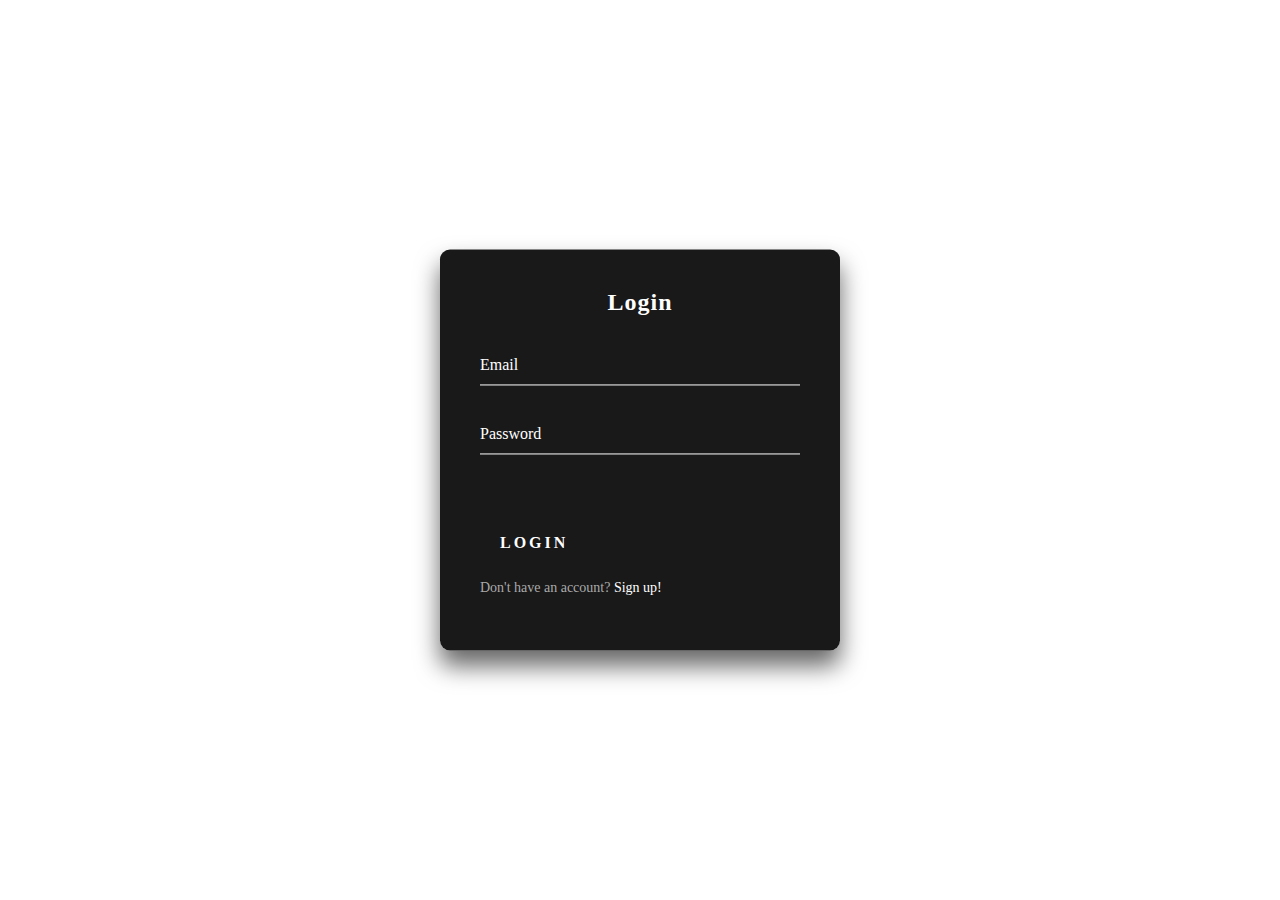
<file: login.html>
<!DOCTYPE html>
<html lang="en">
<head>
<meta charset="utf-8">
<title>BreakingDrip</title>
<meta name="viewport" content="width=device-width, initial-scale=1, maximum-scale=1">
<meta name="Language" content="en-us">
<meta property="og:type" content="website">
<link rel="stylesheet" type="text/css" href="css/login.css">
<link rel="stylesheet" type="text/css" href="css/responsive.css">
<link rel="stylesheet" type="text/css" href="css/icons.css">
<link rel="shortcut icon" href="https://dl.dropboxusercontent.com/s/eufjfyk8uyvi9do/logo.png?dl=0">
<link rel="apple-touch-icon" href="https://dl.dropboxusercontent.com/s/eufjfyk8uyvi9do/logo.png?dl=0">
<link rel="apple-touch-icon" sizes="72x72" href="https://dl.dropboxusercontent.com/s/eufjfyk8uyvi9do/logo.png?dl=0">
<link rel="apple-touch-icon" sizes="114x114" href="https://dl.dropboxusercontent.com/s/eufjfyk8uyvi9do/logo.png?dl=0">
</head>
<body id="page-top" class="homepage work-zoom one-page" data-spy="scroll">
<div class="login-box">
    <p>Login</p>
    <form>
      <div class="user-box">
        <input required="" name="" type="text">
        <label>Email</label>
      </div>
      <div class="user-box">
        <input required="" name="" type="password">
        <label>Password</label>
      </div>
      <a href="">
        <span></span>
        <span></span>
        <span></span>
        <span></span>
        Login
      </a>
    </form>
    <p>Don't have an account? <a href="reg.html" class="a2">Sign up!</a></p>
  </div>
</body>
</html>
</file>
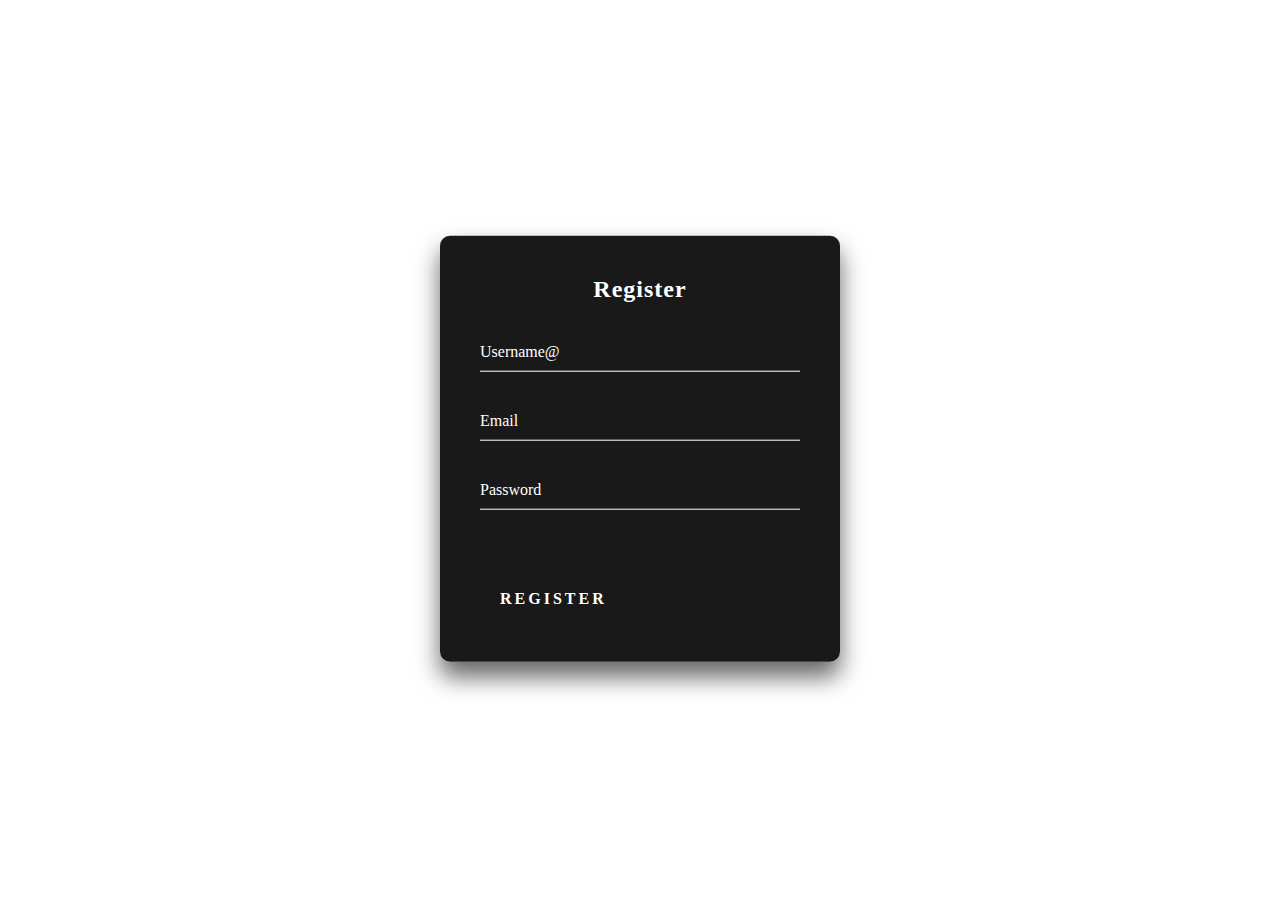
<file: reg.html>
<!DOCTYPE html>
<html lang="en">
<head>
<meta charset="utf-8">
<title>BreakingDrip</title>
<meta name="viewport" content="width=device-width, initial-scale=1, maximum-scale=1">
<meta name="Language" content="en-us">
<meta property="og:type" content="website">
<link rel="stylesheet" type="text/css" href="css/login.css">
<link rel="stylesheet" type="text/css" href="css/responsive.css">
<link rel="stylesheet" type="text/css" href="css/icons.css">
<link rel="shortcut icon" href="https://dl.dropboxusercontent.com/s/eufjfyk8uyvi9do/logo.png?dl=0">
<link rel="apple-touch-icon" href="https://dl.dropboxusercontent.com/s/eufjfyk8uyvi9do/logo.png?dl=0">
<link rel="apple-touch-icon" sizes="72x72" href="https://dl.dropboxusercontent.com/s/eufjfyk8uyvi9do/logo.png?dl=0">
<link rel="apple-touch-icon" sizes="114x114" href="https://dl.dropboxusercontent.com/s/eufjfyk8uyvi9do/logo.png?dl=0">
</head>
<body id="page-top" class="homepage work-zoom one-page" data-spy="scroll">
<div class="login-box">
    <p>Register</p>
    <form>
        <div class="user-box">
            <input required="" name="" type="text">
            <label>Username@</label>
          </div>
      <div class="user-box">
        <input required="" name="" type="text">
        <label>Email</label>
      </div>
      <div class="user-box">
        <input required="" name="" type="password">
        <label>Password</label>
      </div>
      
      <a href="">
        <span></span>
        <span></span>
        <span></span>
        <span></span>
        Register
      </a>
    </form>
  </div>
</body>
</html>
</file>
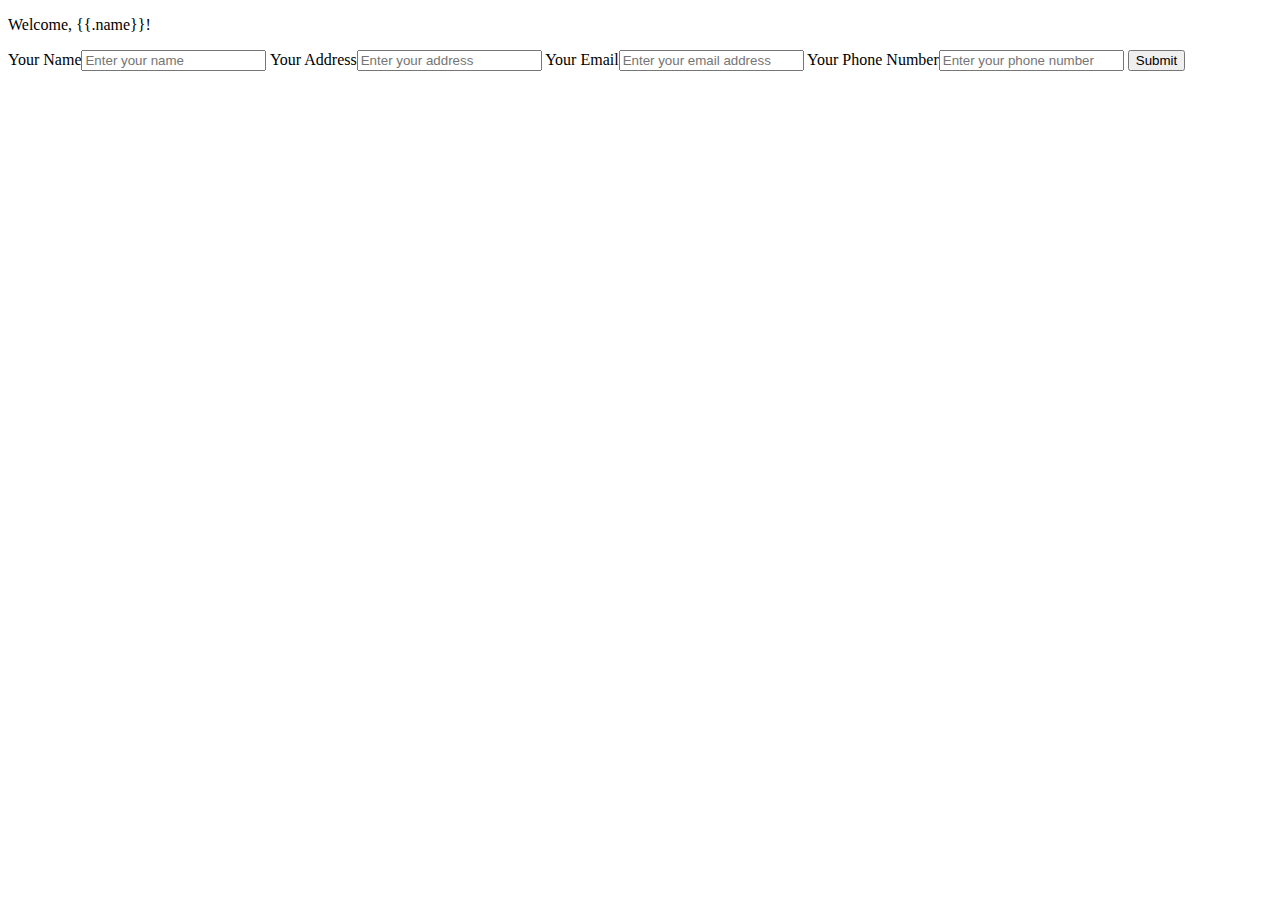
<file: static/form.html>
<!DOCTYPE html>
<html>
<head>
  <meta charset="UTF-8" />
</head>
<body>
<div>
  <p>Welcome, {{.name}}!</p>
  <form method="POST" action="/form">     
      <label>Your Name</label><input name="name" type="text" placeholder="Enter your name" />
      <label>Your Address</label><input name="address" type="text" placeholder="Enter your address" />
      <label>Your Email</label><input name="email" type="email" placeholder="Enter your email address" />
      <label>Your Phone Number</label><input name="phone" type="tel" placeholder="Enter your phone number" />
      <input type="submit" value="Submit" />
  </form>
</div>
</body>
</html>
</file>
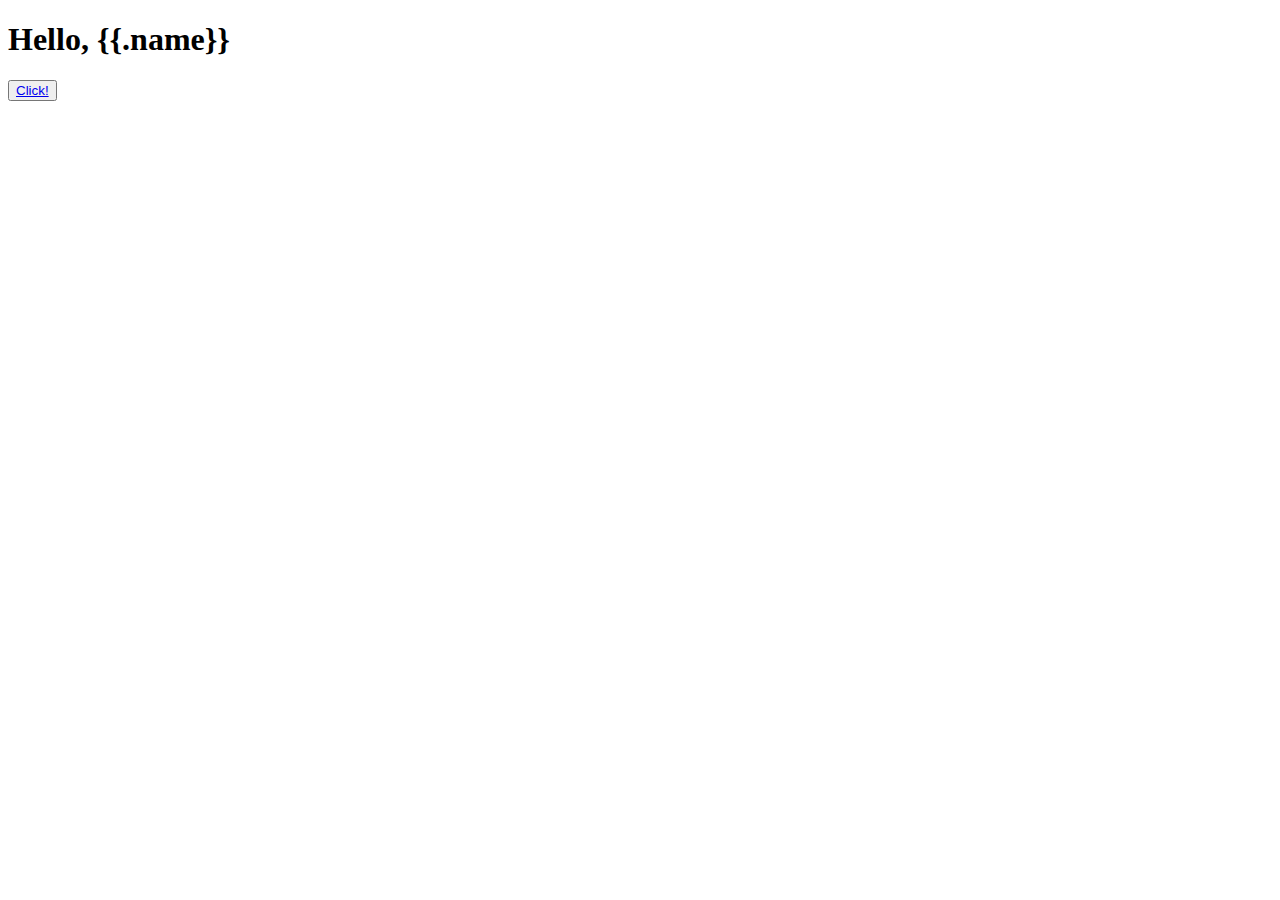
<file: static/formComplete.html>
<!DOCTYPE html>
<html lang="en">
<head>
	<meta charset="UTF-8">
	<title style="color: black;">Main page</title>
</head>
<body>
    <h1>Hello, {{.name}}</h1>
    <button><a href="form.html">Click!</a></button>
</body>
</html>
</file>
<file: css/login.css>
.login-box {
    position: absolute;
    top: 50%;
    left: 50%;
    width: 400px;
    padding: 40px;
    margin: 20px auto;
    transform: translate(-50%, -55%);
    background: rgba(0,0,0,.9);
    box-sizing: border-box;
    box-shadow: 0 15px 25px rgba(0,0,0,.6);
    border-radius: 10px;
  }
  
  .login-box p:first-child {
    margin: 0 0 30px;
    padding: 0;
    color: #fff;
    text-align: center;
    font-size: 1.5rem;
    font-weight: bold;
    letter-spacing: 1px;
  }
  
  .login-box .user-box {
    position: relative;
  }
  
  .login-box .user-box input {
    width: 100%;
    padding: 10px 0;
    font-size: 16px;
    color: #fff;
    margin-bottom: 30px;
    border: none;
    border-bottom: 1px solid #fff;
    outline: none;
    background: transparent;
  }
  
  .login-box .user-box label {
    position: absolute;
    top: 0;
    left: 0;
    padding: 10px 0;
    font-size: 16px;
    color: #fff;
    pointer-events: none;
    transition: .5s;
  }
  
  .login-box .user-box input:focus ~ label,
  .login-box .user-box input:valid ~ label {
    top: -20px;
    left: 0;
    color: #fff;
    font-size: 12px;
  }
  
  .login-box form a {
    position: relative;
    display: inline-block;
    padding: 10px 20px;
    font-weight: bold;
    color: #fff;
    font-size: 16px;
    text-decoration: none;
    text-transform: uppercase;
    overflow: hidden;
    transition: .5s;
    margin-top: 40px;
    letter-spacing: 3px
  }
  
  .login-box a:hover {
    background: #fff;
    color: #272727;
    border-radius: 5px;
  }
  
  .login-box a span {
    position: absolute;
    display: block;
  }
  
  .login-box a span:nth-child(1) {
    top: 0;
    left: -100%;
    width: 100%;
    height: 2px;
    background: linear-gradient(90deg, transparent, #fff);
    animation: btn-anim1 1.5s linear infinite;
  }
  
  @keyframes btn-anim1 {
    0% {
      left: -100%;
    }
  
    50%,100% {
      left: 100%;
    }
  }
  
  .login-box a span:nth-child(2) {
    top: -100%;
    right: 0;
    width: 2px;
    height: 100%;
    background: linear-gradient(180deg, transparent, #fff);
    animation: btn-anim2 1.5s linear infinite;
    animation-delay: .375s
  }
  
  @keyframes btn-anim2 {
    0% {
      top: -100%;
    }
  
    50%,100% {
      top: 100%;
    }
  }
  
  .login-box a span:nth-child(3) {
    bottom: 0;
    right: -100%;
    width: 100%;
    height: 2px;
    background: linear-gradient(270deg, transparent, #fff);
    animation: btn-anim3 1.5s linear infinite;
    animation-delay: .75s
  }
  
  @keyframes btn-anim3 {
    0% {
      right: -100%;
    }
  
    50%,100% {
      right: 100%;
    }
  }
  
  .login-box a span:nth-child(4) {
    bottom: -100%;
    left: 0;
    width: 2px;
    height: 100%;
    background: linear-gradient(360deg, transparent, #fff);
    animation: btn-anim4 1.5s linear infinite;
    animation-delay: 1.125s
  }
  
  @keyframes btn-anim4 {
    0% {
      bottom: -100%;
    }
  
    50%,100% {
      bottom: 100%;
    }
  }
  
  .login-box p:last-child {
    color: #aaa;
    font-size: 14px;
  }
  
  .login-box a.a2 {
    color: #fff;
    text-decoration: none;
  }
  
  .login-box a.a2:hover {
    background: transparent;
    color: #aaa;
    border-radius: 5px;
  }
</file>
<file: css/responsive.css>
@media(min-width:1230px){.container{width:1200px;max-width:100%}}@media(min-width:1200px){.footer-static-block .footer-block-contant{display:block!important}}@media(max-width:1199px){.container{padding:0 15px}.mtb-md-30{margin-top:30px;margin-bottom:30px}.mt-md-30{margin-top:30px}.mb-md-30{margin-bottom:30px}.border-right{border-right:none}.navbar-nav>li{margin:0 10px}.banner-detail .banner-detail-inner .banner-title{font-size:40px;line-height:40px}.banner-detail .banner-detail-inner .banner-title span{font-size:25px;line-height:25px}.banner-detail .banner-detail-inner span.slogan{font-size:20px;margin-bottom:0;padding:5px 0}.banner-bg::after{left:-380px;width:600px;height:600px}.owl-slider .owl-prev{left:-10px}.owl-slider .owl-next{right:-10px}.accordion .card-header{font-size:14px}.contact-img::before{top:-17%;right:0}.footer .newsletter{padding:40px 30px}.newsletter-title .main_title{font-size:28px}.footer{font-size:14px}.sidebar-contant .thumb-box .thumb-detail-info a{font-size:14px;width:100%;display:inline-block}.blog_post_footer ul.tagcloud{margin-bottom:20px}.single-post-nav h4{font-size:14px}}@media only screen and (min-width:992px) and (max-width:1199px){.blog-detail{padding:30px 10px}.thumb-detail-info{width:130px}}@media(min-width:992px){.nav>li.level .megamenu,.sidebar-box .sidebar-contant,.footer-static-block .footer-block-contant{display:block!important}}@media only screen and (min-width:768px) and (max-width:991px){}@media(max-width:991px){.navbar-collapse .login{display:block}.center-sm{text-align:center}.left-sm{text-align:left}.container-full-sm .container{padding:0}.height-sm-0{min-height:0!important}.float-none-sm{float:none!important}.float-left-sm{float:left!important}.float-right-sm{float:right!important}.ptb-100{padding-top:70px;padding-bottom:70px}.pt-100{padding-top:70px}.pb-100{padding-bottom:70px}.ptb-70{padding-top:55px;padding-bottom:55px}.pt-70{padding-top:55px}.pb-70{padding-bottom:55px}.mtb-60{margin-top:45px;margin-bottom:45px}.mt-60{margin-top:45px}.mb-60{margin-bottom:45px}.ptb-sm-0{padding-top:0;padding-bottom:0}.pt-sm-0{padding-top:0}.pb-sm-0{padding-bottom:0}.ptb-sm-15{padding-top:15px;padding-bottom:15px}.pt-sm-15{padding-top:15px}.pb-sm-15{padding-bottom:15px}.ptb-sm-30{padding-top:30px;padding-bottom:30px}.pt-sm-30{padding-top:30px}.pb-sm-30{padding-bottom:30px}.ptb-sm-60{padding-top:60px;padding-bottom:60px}.pb-sm-60{padding-bottom:60px}.pt-sm-60{padding-top:60px}.mtb-sm-30{margin-top:30px;margin-bottom:30px}.mt-sm-30{margin-top:30px}.mb-sm-30{margin-bottom:30px}.mtb-sm-40{margin-top:40px;margin-bottom:40px}.mt-sm-40{margin-top:40px}.mb-sm-40{margin-bottom:40px}.mtb-sm-0{margin:0}.mt-sm-0{margin-top:0}.mb-sm-0{margin-bottom:0}.mtb-sm-15{margin-top:15px;margin-bottom:15px}.mt-sm-15{margin-top:15px}.mb-sm-15{margin-bottom:15px}header#header{padding:25px 0}.header-fixed#header{padding:20px 0}.navbar-header{width:100%}.navbar-toggle{border:none;background:0 0;color:#0ab1e8;margin-right:0;margin-top:0;padding:0;display:block;-webkit-border-radius:0;-moz-border-radius:0;-o-border-radius:0;border-radius:0}.navbar-toggle i{font-size:22px}button:focus{outline:none}.side-toggle{display:block;float:left}#menu{overflow-x:hidden;overflow-y:auto}.navbar-collapse{background:#191c24;bottom:0;border-bottom:0;display:inline-block!important;height:100%!important;left:-260px;position:fixed!important;top:0!important;margin:0!important;padding-top:15px;transition:all .4s ease 0s;-moz-transition:all .4s ease 0s;-webkit-transition:all .4s ease 0s;-o-transition:all .4s ease 0s;-webkit-box-shadow:0 3px 10px rgba(0,0,0,.2);-moz-box-shadow:0 3px 10px rgba(0,0,0,.2);box-shadow:0 3px 10px rgba(0,0,0,.2);width:250px;z-index:4}.navbar-collapse.collapse{width:250px;display:block!important}.header-fixed .navbar-collapse{top:0!important}.nav.navbar-nav{display:block;text-align:left}.navbar-collapse ul.navbar-nav li.level{position:relative;border-bottom:1px solid #282d3a;float:none;display:block;margin:0}.navbar-nav>li>a,.header-fixed .navbar-nav>li>a{padding:8px 20px;margin-left:0}.navbar-collapse ul.nav>li>a::before{display:none}.megamenu{background-color:transparent;border-top:none;position:relative;left:auto;top:auto;opacity:1;padding:0;margin-top:0;visibility:visible;-webkit-transition:all 0s ease 0s;-moz-transition:all 0s ease 0s;-ms-transition:all 0s ease 0s;-o-transition:all 0s ease 0s;transition:all 0s ease 0s;-webkit-box-shadow:none;-moz-box-shadow:none;-o-box-shadow:none;box-shadow:none}#menu .mobile-sub-menu{display:none}#menu span.opener,.footer-static-block span.opener,.sidebar-box span.opener{background:url(../images/sprite.png) no-repeat scroll 0 0;height:30px;width:30px;display:inline-block;position:absolute;right:0;top:8px;cursor:pointer;z-index:1}#menu span.plus,.footer-static-block span.plus,.sidebar-box span.plus{background-position:-92px -375px}#menu span.minus,.footer-static-block span.minus,.sidebar-box span.minus{background-position:-92px -413px}.megamenu .sub-menu-level2 li.level3>a{border-bottom:none}.megamenu .sub-menu-level2 li.level3>a:hover{padding-left:20px}.megamenu .sub-menu-level2 li.level3>a::before{display:none}.header-right-link ul{display:flex;align-items:center}.home-banner.banner-bg,.banner-inner{height:auto}.banner-detail{top:0;margin-top:30px;position:relative;-webkit-transform:translateY(0);-moz-transform:translateY(0);-ms-transform:translateY(0);-o-transform:translateY(0);transform:translateY(0)}.token-list-info{padding:30px}.token-list-info::before{display:none}.blog-item:hover .blog-media img{opacity:1;transform:scale(1)}.blog-detail{position:relative;padding:20px}.blog-item:hover .post-info ul li{opacity:1}.blog-btn{position:relative;margin-top:15px;bottom:0}.blog-item:hover .blog-btn{bottom:0}.blog-item .blog-effect::before,.blog-item .blog-effect::after,.blog-item a.read{display:none}.faq-part .nav>li>a{font-size:16px;padding:8px 18px}.contact-box .card-body{padding:30px 15px}.contact-title{font-size:18px}.f-logo{margin-bottom:20px}.newsletter-title{margin-bottom:15px}.footer-static-block{position:relative;margin-bottom:0;padding:10px 0;border-bottom:1px solid #282d3a}.footer-middle .f-col:last-child .footer-static-block{padding-bottom:0}.footer-static-block .title{margin-bottom:0}.footer-static-block .footer-block-contant{display:none;margin-bottom:20px;margin-top:20px}.footer .f-col:last-child .footer-static-block{border-bottom:none}.footer-static-block ul.address-footer li{padding:8px 0}.sidebar-block .sidebar-box{position:relative;margin-bottom:10px;padding-bottom:10px;border-bottom:1px solid #282d3a}.sidebar-block .sidebar-box:first-child{border-bottom:none;padding-bottom:20px}.sidebar-block .sidebar-box:last-child{border-bottom:none;padding-bottom:0;margin-bottom:0}.sidebar-title{margin-bottom:0}.sidebar-title h3{font-size:18px}.sidebar-box .sidebar-contant{display:none;margin-top:20px}.sidebar-box span.opener{top:-2px}}@media(max-width:767px){.center-xs{text-align:center}.float-none-xs{float:none!important}.float-left-xs{float:left!important}.float-right-xs{float:right!important}h3{font-size:18px;line-height:26px}.mtb-60{margin-top:40px;margin-bottom:40px}.mt-60{margin-top:40px}.mb-60{margin-bottom:40px}.mtb-40{margin-top:30px;margin-bottom:30px}.mt-40{margin-top:30px}.mb-40{margin-bottom:30px}.p-xs-20{padding:20px}.ptb-xs-0{padding-top:0;padding-bottom:0}.pt-xs-0{padding-top:0}.pb-xs-0{padding-bottom:0}.ptb-xs-30{padding-top:30px;padding-bottom:30px}.pt-xs-30{padding-top:30px}.pb-xs-30{padding-bottom:30px}.ptb-xs-60{padding-top:60px;padding-bottom:60px}.pb-xs-60{padding-bottom:60px}.pt-xs-60{padding-top:60px}.mtb-xs-30{margin-top:30px;margin-bottom:30px}.mt-xs-30{margin-top:30px}.mb-xs-30{margin-bottom:30px}.mtb-xs-20{margin-top:20px;margin-bottom:20px}.mt-xs-20{margin-top:20px}.mb-xs-20{margin-bottom:20px}.mtb-20{margin-top:15px;margin-bottom:15px}.mt-20{margin-top:15px}.mb-20{margin-bottom:15px}.mtb-xs-15{margin-top:15px;margin-bottom:15px}.mt-xs-15{margin-top:15px}.mb-xs-15{margin-bottom:15px}.mtb-xs-10{margin-top:10px;margin-bottom:10px}.mt-xs-10{margin-top:10px}.mb-xs-10{margin-bottom:10px}.mtb-xs-0{margin-top:0;margin-bottom:0}.mt-xs-0{margin-top:0}.mb-xs-0{margin-bottom:0}.logo.navbar-header{max-width:160px}.inner-banner .banner-detail h1{font-size:30px}h2.main_title,h2.bread-title{font-size:24px;line-height:35px;margin-bottom:10px;letter-spacing:.5px}.banner-bg{padding:100px 0 60px}svg.shape_3,svg.shape_1{display:none}svg.shape_2{left:100%}.about-part .sub-title{font-size:18px}.features-box .frontend,.features-box .backend{padding:20px}.features-box .features-icon{width:80px;height:80px;line-height:80px}.features-box .features-icon svg{width:40px;height:auto}.features-details{padding-top:20px}.feature-title{font-size:18px}.features-box .frontend .feature-des{height:70px;overflow:hidden}.features-box .features-btn .btn{padding:0;width:40px;height:40px;line-height:38px;text-align:center}.features-box .features-btn .btn svg{margin-left:0}.token-sale-chart .sub_title.heading{margin-bottom:10px}.client-main .item p{line-height:25px}.client-detail{padding:40px 30px 40px 80px}.table-responsive{display:inline-block;margin-bottom:0}.team-box{padding:30px}.nav-tabs>li{padding:0 5px!important}.accordion .card-header,.card-body.card-bg{padding:15px}.pagination-bar{display:inline-block}ul.child-comment{margin-left:30px}.single-post-nav h4{font-size:14px;white-space:nowrap;overflow:hidden;text-overflow:ellipsis;width:150px}.show-num{margin-right:0;margin-bottom:5px}.error-title h2{font-size:24px;line-height:30px}.error-slogan{font-size:18px;line-height:24px}.coming-soon-title h1{font-size:60px;line-height:60px}}@media(max-width:600px){.btn,button{font-size:14px;padding:11px 14px}.btn svg{width:15px;height:14px}.banner-detail .banner-detail-inner span.slogan{font-size:16px;padding:0}.owl-carousel .owl-dots{bottom:5px}.team-slider .owl-prev,.team-slider .owl-next,.blog .owl-prev,.blog .owl-next{background:url(../images/sprite.png) no-repeat scroll 0 0 #0ab1e8!important;top:50%;width:30px;height:40px}.team-slider .owl-next,.blog .owl-next{background-position:-66px -136px!important}.team-slider .owl-next:hover,.blog .owl-next:hover{background-position:-66px -136px!important}.team-slider .owl-prev,.blog .owl-prev{background-position:-68px -8px!important}.team-slider .owl-prev:hover,.blog .owl-prev:hover{background-position:-68px -8px!important}.owl-slider .owl-prev{left:10px}.owl-slider .owl-next{right:10px}.footer .newsletter{padding:20px}}@media(max-width:575px){.xs-float-none{float:none}.ptb-100{padding-top:60px;padding-bottom:60px}.pt-100{padding-top:60px}.pb-100{padding-bottom:60px}.navbar-expand>.container{padding-left:15px;padding-right:15px}.banner-bg{padding:90px 0 40px}.banner-detail .banner-detail-inner .banner-title{font-size:30px;line-height:30px}.banner-detail .banner-detail-inner .banner-title span{font-size:20px;line-height:20px}.token-table{padding:30px 15px}td.table-head,td.table-des{font-size:14px}td.table-head{padding-left:0;padding-right:10px}td.table-des{padding-left:0;padding-right:0}.token-sale-chart .col-12{flex:0 0 50%;max-width:50%}.roadmap-detail-box{max-width:210px}.our-invester .col-12{flex:0 0 50%;max-width:50%}.faq-part .nav>li>a{font-size:14px;padding:5px 10px}.footer-static-block .title{font-size:20px}.single-blog-detail .blog-title{font-size:22px;line-height:26px}.blockquote{font-size:14px}.single-post-nav h3.sub-heading{font-size:14px}.single-post-nav .media{display:none}ul.tagcloud li a{padding:5px 10px}.comment-info{margin-left:10px}}@media only screen and (min-width:420px) and (max-width:767px){}@media only screen and (min-width:420px) and (max-width:575px){.token-list-info .col-12{flex:0 0 50%;max-width:50%}.sale-info{margin-top:30px}.token-list-info .col-md-6:nth-child(-n+2) .sale-info{margin-top:0}.token_list_info .col-md-6:nth-child(2) .sale_info{margin-top:15px}}@media(max-width:500px){.header_social{width:100%;text-align:center}.owl-carousel button.owl-dot{width:12px;height:12px}.owl-carousel button.owl-dot>span{width:8px;height:8px}.token-sale-chart .col-12{flex:0 0 100%;max-width:100%}.heading-h3{font-size:20px;line-height:25px}.token-sale-chart .sub_title.heading{margin-bottom:30px}.token-sale-chart .chart-legend{margin-top:20px}.item-offer-clock ul li.seperator{padding:0 6px}.client-img{position:relative;text-align:left;margin-bottom:20px;top:0;left:0}.client-detail{padding:20px 20px 40px;margin-left:0;margin-top:0}.team-slider .row,.our-invester .row,.blog.row{margin-left:-10px;margin-right:-10px}.team-slider .item,.our-invester .col-12,#blog .item{padding-left:10px;padding-right:10px}.team-box{padding:20px}.team-item-detail{margin-top:20px}.team-info .team-title{font-size:14px}.nav-tabs>li{padding:0 4px!important}.newsletter-title .main_title{font-size:26px;margin-bottom:0}.newsletter-box{padding-right:0}.newsletter .newsletter-inner form button{position:relative;margin-top:15px}.main-form-detail{padding:30px 20px}}@media(max-width:419px){.banner-detail .banner-detail-inner span.slogan{font-size:14px}svg.shape_4{left:20%}svg.shape_5{left:0}svg.shape_6{left:-50%}svg.shape_7{right:-50%}td.table-des{font-size:12px}.sale-info{margin-top:30px}.token-list-info .col-md-6:nth-child(2) .sale-info{margin-top:30px}.item-offer-clock ul li span{font-size:18px;height:50px;line-height:50px;margin-bottom:8px;width:50px}.item-offer-clock ul li.seperator{font-size:20px;line-height:50px;padding:0 4px}.item-offer-clock ul li p{overflow:hidden;text-overflow:ellipsis;white-space:nowrap;width:50px}.roadmap-detail-box{max-width:260px}.download-app-box .app-icon{height:60px;width:60px;line-height:60px}.download-app-details{margin-left:80px}.download-app-title{font-size:18px}.our-invester .col-12{flex:0 0 100%;max-width:100%}.blog-title>a{font-size:16px;line-height:20px}.blog-detail .post-info ul li{margin-right:4px;padding-right:9px}.nav-tabs>li{padding:0!important}.thumb-detail-info{width:140px}.faq-part .nav>li>a{padding:5px 9px;margin-bottom:20px}.footer-middle{padding:50px 0}.social-title{margin-right:20px}.footer-bottom .site-link li a{padding:0 6px}ul.social-icon li i.fa{padding:0 5px}.form-section .box-wrap{padding:15px}.box-wrap{padding:15px}.forgot-password,.check-box label{font-size:13px}.coming-soon-title h1{font-size:35px;line-height:40px}.coming-soon-title h1 span{font-size:25px;line-height:25px}}
</file>
<file: css/icons.css>
@font-face{font-family:icomoon;src:url(../fonts/icomoon.eot);src:url(../fonts/icomoon.ttf) format('truetype'),url(../fonts/icomoon.woff) format('woff');font-weight:400;font-style:normal}[class^=icon-],[class*=" icon-"]{font-family:icomoon!important;speak:none;font-style:normal;font-weight:400;font-variant:normal;text-transform:none;line-height:1;-webkit-font-smoothing:antialiased;-moz-osx-font-smoothing:grayscale}.icon-asterisk:before{content:"\f069"}.icon-plus:before{content:"\f067"}.icon-question:before{content:"\f128"}.icon-minus:before{content:"\f068"}.icon-glass:before{content:"\f000"}.icon-music:before{content:"\f001"}.icon-search:before{content:"\f002"}.icon-envelope-o:before{content:"\f003"}.icon-heart:before{content:"\f004"}.icon-star:before{content:"\f005"}.icon-star-o:before{content:"\f006"}.icon-user:before{content:"\f007"}.icon-film:before{content:"\f008"}.icon-th-large:before{content:"\f009"}.icon-th:before{content:"\f00a"}.icon-th-list:before{content:"\f00b"}.icon-check:before{content:"\f00c"}.icon-close:before{content:"\f00d"}.icon-remove:before{content:"\f00d"}.icon-times:before{content:"\f00d"}.icon-search-plus:before{content:"\f00e"}.icon-search-minus:before{content:"\f010"}.icon-power-off:before{content:"\f011"}.icon-signal:before{content:"\f012"}.icon-cog:before{content:"\f013"}.icon-gear:before{content:"\f013"}.icon-trash-o:before{content:"\f014"}.icon-home:before{content:"\f015"}.icon-file-o:before{content:"\f016"}.icon-clock-o:before{content:"\f017"}.icon-road:before{content:"\f018"}.icon-download:before{content:"\f019"}.icon-arrow-circle-o-down:before{content:"\f01a"}.icon-arrow-circle-o-up:before{content:"\f01b"}.icon-inbox:before{content:"\f01c"}.icon-play-circle-o:before{content:"\f01d"}.icon-repeat:before{content:"\f01e"}.icon-rotate-right:before{content:"\f01e"}.icon-refresh:before{content:"\f021"}.icon-list-alt:before{content:"\f022"}.icon-lock:before{content:"\f023"}.icon-flag:before{content:"\f024"}.icon-headphones:before{content:"\f025"}.icon-volume-off:before{content:"\f026"}.icon-volume-down:before{content:"\f027"}.icon-volume-up:before{content:"\f028"}.icon-qrcode:before{content:"\f029"}.icon-barcode:before{content:"\f02a"}.icon-tag:before{content:"\f02b"}.icon-tags:before{content:"\f02c"}.icon-book:before{content:"\f02d"}.icon-bookmark:before{content:"\f02e"}.icon-print:before{content:"\f02f"}.icon-camera:before{content:"\f030"}.icon-font:before{content:"\f031"}.icon-bold:before{content:"\f032"}.icon-italic:before{content:"\f033"}.icon-text-height:before{content:"\f034"}.icon-text-width:before{content:"\f035"}.icon-align-left:before{content:"\f036"}.icon-align-center:before{content:"\f037"}.icon-align-right:before{content:"\f038"}.icon-align-justify:before{content:"\f039"}.icon-list:before{content:"\f03a"}.icon-dedent:before{content:"\f03b"}.icon-outdent:before{content:"\f03b"}.icon-indent:before{content:"\f03c"}.icon-video-camera:before{content:"\f03d"}.icon-image:before{content:"\f03e"}.icon-photo:before{content:"\f03e"}.icon-picture-o:before{content:"\f03e"}.icon-pencil:before{content:"\f040"}.icon-map-marker:before{content:"\f041"}.icon-adjust:before{content:"\f042"}.icon-tint:before{content:"\f043"}.icon-edit:before{content:"\f044"}.icon-pencil-square-o:before{content:"\f044"}.icon-share-square-o:before{content:"\f045"}.icon-check-square-o:before{content:"\f046"}.icon-arrows:before{content:"\f047"}.icon-step-backward:before{content:"\f048"}.icon-fast-backward:before{content:"\f049"}.icon-backward:before{content:"\f04a"}.icon-play:before{content:"\f04b"}.icon-pause:before{content:"\f04c"}.icon-stop:before{content:"\f04d"}.icon-forward:before{content:"\f04e"}.icon-fast-forward:before{content:"\f050"}.icon-step-forward:before{content:"\f051"}.icon-eject:before{content:"\f052"}.icon-chevron-left:before{content:"\f053"}.icon-chevron-right:before{content:"\f054"}.icon-plus-circle:before{content:"\f055"}.icon-minus-circle:before{content:"\f056"}.icon-times-circle:before{content:"\f057"}.icon-check-circle:before{content:"\f058"}.icon-question-circle:before{content:"\f059"}.icon-info-circle:before{content:"\f05a"}.icon-crosshairs:before{content:"\f05b"}.icon-times-circle-o:before{content:"\f05c"}.icon-check-circle-o:before{content:"\f05d"}.icon-ban:before{content:"\f05e"}.icon-arrow-left:before{content:"\f060"}.icon-arrow-right:before{content:"\f061"}.icon-arrow-up:before{content:"\f062"}.icon-arrow-down:before{content:"\f063"}.icon-mail-forward:before{content:"\f064"}.icon-share:before{content:"\f064"}.icon-expand:before{content:"\f065"}.icon-compress:before{content:"\f066"}.icon-exclamation-circle:before{content:"\f06a"}.icon-gift:before{content:"\f06b"}.icon-leaf:before{content:"\f06c"}.icon-fire:before{content:"\f06d"}.icon-eye:before{content:"\f06e"}.icon-eye-slash:before{content:"\f070"}.icon-exclamation-triangle:before{content:"\f071"}.icon-warning:before{content:"\f071"}.icon-plane:before{content:"\f072"}.icon-calendar:before{content:"\f073"}.icon-random:before{content:"\f074"}.icon-comment:before{content:"\f075"}.icon-magnet:before{content:"\f076"}.icon-chevron-up:before{content:"\f077"}.icon-chevron-down:before{content:"\f078"}.icon-retweet:before{content:"\f079"}.icon-shopping-cart:before{content:"\f07a"}.icon-folder:before{content:"\f07b"}.icon-folder-open:before{content:"\f07c"}.icon-arrows-v:before{content:"\f07d"}.icon-arrows-h:before{content:"\f07e"}.icon-bar-chart:before{content:"\f080"}.icon-bar-chart-o:before{content:"\f080"}.icon-twitter-square:before{content:"\f081"}.icon-facebook-square:before{content:"\f082"}.icon-camera-retro:before{content:"\f083"}.icon-key:before{content:"\f084"}.icon-cogs:before{content:"\f085"}.icon-gears:before{content:"\f085"}.icon-comments:before{content:"\f086"}.icon-thumbs-o-up:before{content:"\f087"}.icon-thumbs-o-down:before{content:"\f088"}.icon-star-half:before{content:"\f089"}.icon-heart-o:before{content:"\f08a"}.icon-sign-out:before{content:"\f08b"}.icon-linkedin-square:before{content:"\f08c"}.icon-thumb-tack:before{content:"\f08d"}.icon-external-link:before{content:"\f08e"}.icon-sign-in:before{content:"\f090"}.icon-trophy:before{content:"\f091"}.icon-github-square:before{content:"\f092"}.icon-upload:before{content:"\f093"}.icon-lemon-o:before{content:"\f094"}.icon-phone:before{content:"\f095"}.icon-square-o:before{content:"\f096"}.icon-bookmark-o:before{content:"\f097"}.icon-phone-square:before{content:"\f098"}.icon-twitter:before{content:"\f099"}.icon-facebook:before{content:"\f09a"}.icon-facebook-f:before{content:"\f09a"}.icon-github:before{content:"\f09b"}.icon-unlock:before{content:"\f09c"}.icon-credit-card:before{content:"\f09d"}.icon-feed:before{content:"\f09e"}.icon-rss:before{content:"\f09e"}.icon-hdd-o:before{content:"\f0a0"}.icon-bullhorn:before{content:"\f0a1"}.icon-bell-o:before{content:"\f0a2"}.icon-certificate:before{content:"\f0a3"}.icon-hand-o-right:before{content:"\f0a4"}.icon-hand-o-left:before{content:"\f0a5"}.icon-hand-o-up:before{content:"\f0a6"}.icon-hand-o-down:before{content:"\f0a7"}.icon-arrow-circle-left:before{content:"\f0a8"}.icon-arrow-circle-right:before{content:"\f0a9"}.icon-arrow-circle-up:before{content:"\f0aa"}.icon-arrow-circle-down:before{content:"\f0ab"}.icon-globe:before{content:"\f0ac"}.icon-wrench:before{content:"\f0ad"}.icon-tasks:before{content:"\f0ae"}.icon-filter:before{content:"\f0b0"}.icon-briefcase:before{content:"\f0b1"}.icon-arrows-alt:before{content:"\f0b2"}.icon-group:before{content:"\f0c0"}.icon-users:before{content:"\f0c0"}.icon-chain:before{content:"\f0c1"}.icon-link:before{content:"\f0c1"}.icon-cloud:before{content:"\f0c2"}.icon-flask:before{content:"\f0c3"}.icon-cut:before{content:"\f0c4"}.icon-scissors:before{content:"\f0c4"}.icon-copy:before{content:"\f0c5"}.icon-files-o:before{content:"\f0c5"}.icon-paperclip:before{content:"\f0c6"}.icon-floppy-o:before{content:"\f0c7"}.icon-save:before{content:"\f0c7"}.icon-square:before{content:"\f0c8"}.icon-bars:before{content:"\f0c9"}.icon-navicon:before{content:"\f0c9"}.icon-reorder:before{content:"\f0c9"}.icon-list-ul:before{content:"\f0ca"}.icon-list-ol:before{content:"\f0cb"}.icon-strikethrough:before{content:"\f0cc"}.icon-underline:before{content:"\f0cd"}.icon-table:before{content:"\f0ce"}.icon-magic:before{content:"\f0d0"}.icon-truck:before{content:"\f0d1"}.icon-pinterest:before{content:"\f0d2"}.icon-pinterest-square:before{content:"\f0d3"}.icon-google-plus-square:before{content:"\f0d4"}.icon-google-plus:before{content:"\f0d5"}.icon-money:before{content:"\f0d6"}.icon-caret-down:before{content:"\f0d7"}.icon-caret-up:before{content:"\f0d8"}.icon-caret-left:before{content:"\f0d9"}.icon-caret-right:before{content:"\f0da"}.icon-columns:before{content:"\f0db"}.icon-sort:before{content:"\f0dc"}.icon-unsorted:before{content:"\f0dc"}.icon-sort-desc:before{content:"\f0dd"}.icon-sort-down:before{content:"\f0dd"}.icon-sort-asc:before{content:"\f0de"}.icon-sort-up:before{content:"\f0de"}.icon-envelope:before{content:"\f0e0"}.icon-linkedin:before{content:"\f0e1"}.icon-rotate-left:before{content:"\f0e2"}.icon-undo:before{content:"\f0e2"}.icon-gavel:before{content:"\f0e3"}.icon-legal:before{content:"\f0e3"}.icon-dashboard:before{content:"\f0e4"}.icon-tachometer:before{content:"\f0e4"}.icon-comment-o:before{content:"\f0e5"}.icon-comments-o:before{content:"\f0e6"}.icon-bolt:before{content:"\f0e7"}.icon-flash:before{content:"\f0e7"}.icon-sitemap:before{content:"\f0e8"}.icon-umbrella:before{content:"\f0e9"}.icon-clipboard:before{content:"\f0ea"}.icon-paste:before{content:"\f0ea"}.icon-lightbulb-o:before{content:"\f0eb"}.icon-exchange:before{content:"\f0ec"}.icon-cloud-download:before{content:"\f0ed"}.icon-cloud-upload:before{content:"\f0ee"}.icon-user-md:before{content:"\f0f0"}.icon-stethoscope:before{content:"\f0f1"}.icon-suitcase:before{content:"\f0f2"}.icon-bell:before{content:"\f0f3"}.icon-coffee:before{content:"\f0f4"}.icon-cutlery:before{content:"\f0f5"}.icon-file-text-o:before{content:"\f0f6"}.icon-building-o:before{content:"\f0f7"}.icon-hospital-o:before{content:"\f0f8"}.icon-ambulance:before{content:"\f0f9"}.icon-medkit:before{content:"\f0fa"}.icon-fighter-jet:before{content:"\f0fb"}.icon-beer:before{content:"\f0fc"}.icon-h-square:before{content:"\f0fd"}.icon-plus-square:before{content:"\f0fe"}.icon-angle-double-left:before{content:"\f100"}.icon-angle-double-right:before{content:"\f101"}.icon-angle-double-up:before{content:"\f102"}.icon-angle-double-down:before{content:"\f103"}.icon-angle-left:before{content:"\f104"}.icon-angle-right:before{content:"\f105"}.icon-angle-up:before{content:"\f106"}.icon-angle-down:before{content:"\f107"}.icon-desktop:before{content:"\f108"}.icon-laptop:before{content:"\f109"}.icon-tablet:before{content:"\f10a"}.icon-mobile:before{content:"\f10b"}.icon-mobile-phone:before{content:"\f10b"}.icon-circle-o:before{content:"\f10c"}.icon-quote-left:before{content:"\f10d"}.icon-quote-right:before{content:"\f10e"}.icon-spinner:before{content:"\f110"}.icon-circle:before{content:"\f111"}.icon-mail-reply:before{content:"\f112"}.icon-reply:before{content:"\f112"}.icon-github-alt:before{content:"\f113"}.icon-folder-o:before{content:"\f114"}.icon-folder-open-o:before{content:"\f115"}.icon-smile-o:before{content:"\f118"}.icon-frown-o:before{content:"\f119"}.icon-meh-o:before{content:"\f11a"}.icon-gamepad:before{content:"\f11b"}.icon-keyboard-o:before{content:"\f11c"}.icon-flag-o:before{content:"\f11d"}.icon-flag-checkered:before{content:"\f11e"}.icon-terminal:before{content:"\f120"}.icon-code:before{content:"\f121"}.icon-mail-reply-all:before{content:"\f122"}.icon-reply-all:before{content:"\f122"}.icon-star-half-empty:before{content:"\f123"}.icon-star-half-full:before{content:"\f123"}.icon-star-half-o:before{content:"\f123"}.icon-location-arrow:before{content:"\f124"}.icon-crop:before{content:"\f125"}.icon-code-fork:before{content:"\f126"}.icon-chain-broken:before{content:"\f127"}.icon-unlink:before{content:"\f127"}.icon-info:before{content:"\f129"}.icon-exclamation:before{content:"\f12a"}.icon-superscript:before{content:"\f12b"}.icon-subscript:before{content:"\f12c"}.icon-eraser:before{content:"\f12d"}.icon-puzzle-piece:before{content:"\f12e"}.icon-microphone:before{content:"\f130"}.icon-microphone-slash:before{content:"\f131"}.icon-shield:before{content:"\f132"}.icon-calendar-o:before{content:"\f133"}.icon-fire-extinguisher:before{content:"\f134"}.icon-rocket:before{content:"\f135"}.icon-maxcdn:before{content:"\f136"}.icon-chevron-circle-left:before{content:"\f137"}.icon-chevron-circle-right:before{content:"\f138"}.icon-chevron-circle-up:before{content:"\f139"}.icon-chevron-circle-down:before{content:"\f13a"}.icon-html5:before{content:"\f13b"}.icon-css3:before{content:"\f13c"}.icon-anchor:before{content:"\f13d"}.icon-unlock-alt:before{content:"\f13e"}.icon-bullseye:before{content:"\f140"}.icon-ellipsis-h:before{content:"\f141"}.icon-ellipsis-v:before{content:"\f142"}.icon-rss-square:before{content:"\f143"}.icon-play-circle:before{content:"\f144"}.icon-ticket:before{content:"\f145"}.icon-minus-square:before{content:"\f146"}.icon-minus-square-o:before{content:"\f147"}.icon-level-up:before{content:"\f148"}.icon-level-down:before{content:"\f149"}.icon-check-square:before{content:"\f14a"}.icon-pencil-square:before{content:"\f14b"}.icon-external-link-square:before{content:"\f14c"}.icon-share-square:before{content:"\f14d"}.icon-compass:before{content:"\f14e"}.icon-caret-square-o-down:before{content:"\f150"}.icon-toggle-down:before{content:"\f150"}.icon-caret-square-o-up:before{content:"\f151"}.icon-toggle-up:before{content:"\f151"}.icon-caret-square-o-right:before{content:"\f152"}.icon-toggle-right:before{content:"\f152"}.icon-eur:before{content:"\f153"}.icon-euro:before{content:"\f153"}.icon-gbp:before{content:"\f154"}.icon-dollar:before{content:"\f155"}.icon-usd:before{content:"\f155"}.icon-inr:before{content:"\f156"}.icon-rupee:before{content:"\f156"}.icon-cny:before{content:"\f157"}.icon-jpy:before{content:"\f157"}.icon-rmb:before{content:"\f157"}.icon-yen:before{content:"\f157"}.icon-rouble:before{content:"\f158"}.icon-rub:before{content:"\f158"}.icon-ruble:before{content:"\f158"}.icon-krw:before{content:"\f159"}.icon-won:before{content:"\f159"}.icon-bitcoin:before{content:"\f15a"}.icon-btc:before{content:"\f15a"}.icon-file:before{content:"\f15b"}.icon-file-text:before{content:"\f15c"}.icon-sort-alpha-asc:before{content:"\f15d"}.icon-sort-alpha-desc:before{content:"\f15e"}.icon-sort-amount-asc:before{content:"\f160"}.icon-sort-amount-desc:before{content:"\f161"}.icon-sort-numeric-asc:before{content:"\f162"}.icon-sort-numeric-desc:before{content:"\f163"}.icon-thumbs-up:before{content:"\f164"}.icon-thumbs-down:before{content:"\f165"}.icon-youtube-square:before{content:"\f166"}.icon-youtube:before{content:"\f167"}.icon-xing:before{content:"\f168"}.icon-xing-square:before{content:"\f169"}.icon-youtube-play:before{content:"\f16a"}.icon-dropbox:before{content:"\f16b"}.icon-stack-overflow:before{content:"\f16c"}.icon-instagram:before{content:"\f16d"}.icon-flickr:before{content:"\f16e"}.icon-adn:before{content:"\f170"}.icon-bitbucket:before{content:"\f171"}.icon-bitbucket-square:before{content:"\f172"}.icon-tumblr:before{content:"\f173"}.icon-tumblr-square:before{content:"\f174"}.icon-long-arrow-down:before{content:"\f175"}.icon-long-arrow-up:before{content:"\f176"}.icon-long-arrow-left:before{content:"\f177"}.icon-long-arrow-right:before{content:"\f178"}.icon-apple:before{content:"\f179"}.icon-windows:before{content:"\f17a"}.icon-android:before{content:"\f17b"}.icon-linux:before{content:"\f17c"}.icon-dribbble:before{content:"\f17d"}.icon-skype:before{content:"\f17e"}.icon-foursquare:before{content:"\f180"}.icon-trello:before{content:"\f181"}.icon-female:before{content:"\f182"}.icon-male:before{content:"\f183"}.icon-gittip:before{content:"\f184"}.icon-gratipay:before{content:"\f184"}.icon-sun-o:before{content:"\f185"}.icon-moon-o:before{content:"\f186"}.icon-archive:before{content:"\f187"}.icon-bug:before{content:"\f188"}.icon-vk:before{content:"\f189"}.icon-weibo:before{content:"\f18a"}.icon-renren:before{content:"\f18b"}.icon-pagelines:before{content:"\f18c"}.icon-stack-exchange:before{content:"\f18d"}.icon-arrow-circle-o-right:before{content:"\f18e"}.icon-arrow-circle-o-left:before{content:"\f190"}.icon-caret-square-o-left:before{content:"\f191"}.icon-toggle-left:before{content:"\f191"}.icon-dot-circle-o:before{content:"\f192"}.icon-wheelchair:before{content:"\f193"}.icon-vimeo-square:before{content:"\f194"}.icon-try:before{content:"\f195"}.icon-turkish-lira:before{content:"\f195"}.icon-plus-square-o:before{content:"\f196"}.icon-space-shuttle:before{content:"\f197"}.icon-slack:before{content:"\f198"}.icon-envelope-square:before{content:"\f199"}.icon-wordpress:before{content:"\f19a"}.icon-openid:before{content:"\f19b"}.icon-bank:before{content:"\f19c"}.icon-institution:before{content:"\f19c"}.icon-university:before{content:"\f19c"}.icon-graduation-cap:before{content:"\f19d"}.icon-mortar-board:before{content:"\f19d"}.icon-yahoo:before{content:"\f19e"}.icon-google:before{content:"\f1a0"}.icon-reddit:before{content:"\f1a1"}.icon-reddit-square:before{content:"\f1a2"}.icon-stumbleupon-circle:before{content:"\f1a3"}.icon-stumbleupon:before{content:"\f1a4"}.icon-delicious:before{content:"\f1a5"}.icon-digg:before{content:"\f1a6"}.icon-pied-piper-pp:before{content:"\f1a7"}.icon-pied-piper-alt:before{content:"\f1a8"}.icon-drupal:before{content:"\f1a9"}.icon-joomla:before{content:"\f1aa"}.icon-language:before{content:"\f1ab"}.icon-fax:before{content:"\f1ac"}.icon-building:before{content:"\f1ad"}.icon-child:before{content:"\f1ae"}.icon-paw:before{content:"\f1b0"}.icon-spoon:before{content:"\f1b1"}.icon-cube:before{content:"\f1b2"}.icon-cubes:before{content:"\f1b3"}.icon-behance:before{content:"\f1b4"}.icon-behance-square:before{content:"\f1b5"}.icon-steam:before{content:"\f1b6"}.icon-steam-square:before{content:"\f1b7"}.icon-recycle:before{content:"\f1b8"}.icon-automobile:before{content:"\f1b9"}.icon-car:before{content:"\f1b9"}.icon-cab:before{content:"\f1ba"}.icon-taxi:before{content:"\f1ba"}.icon-tree:before{content:"\f1bb"}.icon-spotify:before{content:"\f1bc"}.icon-deviantart:before{content:"\f1bd"}.icon-soundcloud:before{content:"\f1be"}.icon-database:before{content:"\f1c0"}.icon-file-pdf-o:before{content:"\f1c1"}.icon-file-word-o:before{content:"\f1c2"}.icon-file-excel-o:before{content:"\f1c3"}.icon-file-powerpoint-o:before{content:"\f1c4"}.icon-file-image-o:before{content:"\f1c5"}.icon-file-photo-o:before{content:"\f1c5"}.icon-file-picture-o:before{content:"\f1c5"}.icon-file-archive-o:before{content:"\f1c6"}.icon-file-zip-o:before{content:"\f1c6"}.icon-file-audio-o:before{content:"\f1c7"}.icon-file-sound-o:before{content:"\f1c7"}.icon-file-movie-o:before{content:"\f1c8"}.icon-file-video-o:before{content:"\f1c8"}.icon-file-code-o:before{content:"\f1c9"}.icon-vine:before{content:"\f1ca"}.icon-codepen:before{content:"\f1cb"}.icon-jsfiddle:before{content:"\f1cc"}.icon-life-bouy:before{content:"\f1cd"}.icon-life-buoy:before{content:"\f1cd"}.icon-life-ring:before{content:"\f1cd"}.icon-life-saver:before{content:"\f1cd"}.icon-support:before{content:"\f1cd"}.icon-circle-o-notch:before{content:"\f1ce"}.icon-ra:before{content:"\f1d0"}.icon-rebel:before{content:"\f1d0"}.icon-resistance:before{content:"\f1d0"}.icon-empire:before{content:"\f1d1"}.icon-ge:before{content:"\f1d1"}.icon-git-square:before{content:"\f1d2"}.icon-git:before{content:"\f1d3"}.icon-hacker-news:before{content:"\f1d4"}.icon-y-combinator-square:before{content:"\f1d4"}.icon-yc-square:before{content:"\f1d4"}.icon-tencent-weibo:before{content:"\f1d5"}.icon-qq:before{content:"\f1d6"}.icon-wechat:before{content:"\f1d7"}.icon-weixin:before{content:"\f1d7"}.icon-paper-plane:before{content:"\f1d8"}.icon-send:before{content:"\f1d8"}.icon-paper-plane-o:before{content:"\f1d9"}.icon-send-o:before{content:"\f1d9"}.icon-history:before{content:"\f1da"}.icon-circle-thin:before{content:"\f1db"}.icon-header:before{content:"\f1dc"}.icon-paragraph:before{content:"\f1dd"}.icon-sliders:before{content:"\f1de"}.icon-share-alt:before{content:"\f1e0"}.icon-share-alt-square:before{content:"\f1e1"}.icon-bomb:before{content:"\f1e2"}.icon-futbol-o:before{content:"\f1e3"}.icon-soccer-ball-o:before{content:"\f1e3"}.icon-tty:before{content:"\f1e4"}.icon-binoculars:before{content:"\f1e5"}.icon-plug:before{content:"\f1e6"}.icon-slideshare:before{content:"\f1e7"}.icon-twitch:before{content:"\f1e8"}.icon-yelp:before{content:"\f1e9"}.icon-newspaper-o:before{content:"\f1ea"}.icon-wifi:before{content:"\f1eb"}.icon-calculator:before{content:"\f1ec"}.icon-paypal:before{content:"\f1ed"}.icon-google-wallet:before{content:"\f1ee"}.icon-cc-visa:before{content:"\f1f0"}.icon-cc-mastercard:before{content:"\f1f1"}.icon-cc-discover:before{content:"\f1f2"}.icon-cc-amex:before{content:"\f1f3"}.icon-cc-paypal:before{content:"\f1f4"}.icon-cc-stripe:before{content:"\f1f5"}.icon-bell-slash:before{content:"\f1f6"}.icon-bell-slash-o:before{content:"\f1f7"}.icon-trash:before{content:"\f1f8"}.icon-copyright:before{content:"\f1f9"}.icon-at:before{content:"\f1fa"}.icon-eyedropper:before{content:"\f1fb"}.icon-paint-brush:before{content:"\f1fc"}.icon-birthday-cake:before{content:"\f1fd"}.icon-area-chart:before{content:"\f1fe"}.icon-pie-chart:before{content:"\f200"}.icon-line-chart:before{content:"\f201"}.icon-lastfm:before{content:"\f202"}.icon-lastfm-square:before{content:"\f203"}.icon-toggle-off:before{content:"\f204"}.icon-toggle-on:before{content:"\f205"}.icon-bicycle:before{content:"\f206"}.icon-bus:before{content:"\f207"}.icon-ioxhost:before{content:"\f208"}.icon-angellist:before{content:"\f209"}.icon-cc:before{content:"\f20a"}.icon-ils:before{content:"\f20b"}.icon-shekel:before{content:"\f20b"}.icon-sheqel:before{content:"\f20b"}.icon-meanpath:before{content:"\f20c"}.icon-buysellads:before{content:"\f20d"}.icon-connectdevelop:before{content:"\f20e"}.icon-dashcube:before{content:"\f210"}.icon-forumbee:before{content:"\f211"}.icon-leanpub:before{content:"\f212"}.icon-sellsy:before{content:"\f213"}.icon-shirtsinbulk:before{content:"\f214"}.icon-simplybuilt:before{content:"\f215"}.icon-skyatlas:before{content:"\f216"}.icon-cart-plus:before{content:"\f217"}.icon-cart-arrow-down:before{content:"\f218"}.icon-diamond:before{content:"\f219"}.icon-ship:before{content:"\f21a"}.icon-user-secret:before{content:"\f21b"}.icon-motorcycle:before{content:"\f21c"}.icon-street-view:before{content:"\f21d"}.icon-heartbeat:before{content:"\f21e"}.icon-venus:before{content:"\f221"}.icon-mars:before{content:"\f222"}.icon-mercury:before{content:"\f223"}.icon-intersex:before{content:"\f224"}.icon-transgender:before{content:"\f224"}.icon-transgender-alt:before{content:"\f225"}.icon-venus-double:before{content:"\f226"}.icon-mars-double:before{content:"\f227"}.icon-venus-mars:before{content:"\f228"}.icon-mars-stroke:before{content:"\f229"}.icon-mars-stroke-v:before{content:"\f22a"}.icon-mars-stroke-h:before{content:"\f22b"}.icon-neuter:before{content:"\f22c"}.icon-genderless:before{content:"\f22d"}.icon-facebook-official:before{content:"\f230"}.icon-pinterest-p:before{content:"\f231"}.icon-whatsapp:before{content:"\f232"}.icon-server:before{content:"\f233"}.icon-user-plus:before{content:"\f234"}.icon-user-times:before{content:"\f235"}.icon-bed:before{content:"\f236"}.icon-hotel:before{content:"\f236"}.icon-viacoin:before{content:"\f237"}.icon-train:before{content:"\f238"}.icon-subway:before{content:"\f239"}.icon-medium:before{content:"\f23a"}.icon-y-combinator:before{content:"\f23b"}.icon-yc:before{content:"\f23b"}.icon-optin-monster:before{content:"\f23c"}.icon-opencart:before{content:"\f23d"}.icon-expeditedssl:before{content:"\f23e"}.icon-battery:before{content:"\f240"}.icon-battery-4:before{content:"\f240"}.icon-battery-full:before{content:"\f240"}.icon-battery-3:before{content:"\f241"}.icon-battery-three-quarters:before{content:"\f241"}.icon-battery-2:before{content:"\f242"}.icon-battery-half:before{content:"\f242"}.icon-battery-1:before{content:"\f243"}.icon-battery-quarter:before{content:"\f243"}.icon-battery-0:before{content:"\f244"}.icon-battery-empty:before{content:"\f244"}.icon-mouse-pointer:before{content:"\f245"}.icon-i-cursor:before{content:"\f246"}.icon-object-group:before{content:"\f247"}.icon-object-ungroup:before{content:"\f248"}.icon-sticky-note:before{content:"\f249"}.icon-sticky-note-o:before{content:"\f24a"}.icon-cc-jcb:before{content:"\f24b"}.icon-cc-diners-club:before{content:"\f24c"}.icon-clone:before{content:"\f24d"}.icon-balance-scale:before{content:"\f24e"}.icon-hourglass-o:before{content:"\f250"}.icon-hourglass-1:before{content:"\f251"}.icon-hourglass-start:before{content:"\f251"}.icon-hourglass-2:before{content:"\f252"}.icon-hourglass-half:before{content:"\f252"}.icon-hourglass-3:before{content:"\f253"}.icon-hourglass-end:before{content:"\f253"}.icon-hourglass:before{content:"\f254"}.icon-hand-grab-o:before{content:"\f255"}.icon-hand-rock-o:before{content:"\f255"}.icon-hand-paper-o:before{content:"\f256"}.icon-hand-stop-o:before{content:"\f256"}.icon-hand-scissors-o:before{content:"\f257"}.icon-hand-lizard-o:before{content:"\f258"}.icon-hand-spock-o:before{content:"\f259"}.icon-hand-pointer-o:before{content:"\f25a"}.icon-hand-peace-o:before{content:"\f25b"}.icon-trademark:before{content:"\f25c"}.icon-registered:before{content:"\f25d"}.icon-creative-commons:before{content:"\f25e"}.icon-gg:before{content:"\f260"}.icon-gg-circle:before{content:"\f261"}.icon-tripadvisor:before{content:"\f262"}.icon-odnoklassniki:before{content:"\f263"}.icon-odnoklassniki-square:before{content:"\f264"}.icon-get-pocket:before{content:"\f265"}.icon-wikipedia-w:before{content:"\f266"}.icon-safari:before{content:"\f267"}.icon-chrome:before{content:"\f268"}.icon-firefox:before{content:"\f269"}.icon-opera:before{content:"\f26a"}.icon-internet-explorer:before{content:"\f26b"}.icon-television:before{content:"\f26c"}.icon-tv:before{content:"\f26c"}.icon-contao:before{content:"\f26d"}.icon-500px:before{content:"\f26e"}.icon-amazon:before{content:"\f270"}.icon-calendar-plus-o:before{content:"\f271"}.icon-calendar-minus-o:before{content:"\f272"}.icon-calendar-times-o:before{content:"\f273"}.icon-calendar-check-o:before{content:"\f274"}.icon-industry:before{content:"\f275"}.icon-map-pin:before{content:"\f276"}.icon-map-signs:before{content:"\f277"}.icon-map-o:before{content:"\f278"}.icon-map:before{content:"\f279"}.icon-commenting:before{content:"\f27a"}.icon-commenting-o:before{content:"\f27b"}.icon-houzz:before{content:"\f27c"}.icon-vimeo:before{content:"\f27d"}.icon-black-tie:before{content:"\f27e"}.icon-fonticons:before{content:"\f280"}.icon-reddit-alien:before{content:"\f281"}.icon-edge:before{content:"\f282"}.icon-credit-card-alt:before{content:"\f283"}.icon-codiepie:before{content:"\f284"}.icon-modx:before{content:"\f285"}.icon-fort-awesome:before{content:"\f286"}.icon-usb:before{content:"\f287"}.icon-product-hunt:before{content:"\f288"}.icon-mixcloud:before{content:"\f289"}.icon-scribd:before{content:"\f28a"}.icon-pause-circle:before{content:"\f28b"}.icon-pause-circle-o:before{content:"\f28c"}.icon-stop-circle:before{content:"\f28d"}.icon-stop-circle-o:before{content:"\f28e"}.icon-shopping-bag:before{content:"\f290"}.icon-shopping-basket:before{content:"\f291"}.icon-hashtag:before{content:"\f292"}.icon-bluetooth:before{content:"\f293"}.icon-bluetooth-b:before{content:"\f294"}.icon-percent:before{content:"\f295"}.icon-gitlab:before{content:"\f296"}.icon-wpbeginner:before{content:"\f297"}.icon-wpforms:before{content:"\f298"}.icon-envira:before{content:"\f299"}.icon-universal-access:before{content:"\f29a"}.icon-wheelchair-alt:before{content:"\f29b"}.icon-question-circle-o:before{content:"\f29c"}.icon-blind:before{content:"\f29d"}.icon-audio-description:before{content:"\f29e"}.icon-volume-control-phone:before{content:"\f2a0"}.icon-braille:before{content:"\f2a1"}.icon-assistive-listening-systems:before{content:"\f2a2"}.icon-american-sign-language-interpreting:before{content:"\f2a3"}.icon-asl-interpreting:before{content:"\f2a3"}.icon-deaf:before{content:"\f2a4"}.icon-deafness:before{content:"\f2a4"}.icon-hard-of-hearing:before{content:"\f2a4"}.icon-glide:before{content:"\f2a5"}.icon-glide-g:before{content:"\f2a6"}.icon-sign-language:before{content:"\f2a7"}.icon-signing:before{content:"\f2a7"}.icon-low-vision:before{content:"\f2a8"}.icon-viadeo:before{content:"\f2a9"}.icon-viadeo-square:before{content:"\f2aa"}.icon-snapchat:before{content:"\f2ab"}.icon-snapchat-ghost:before{content:"\f2ac"}.icon-snapchat-square:before{content:"\f2ad"}.icon-pied-piper:before{content:"\f2ae"}.icon-first-order:before{content:"\f2b0"}.icon-yoast:before{content:"\f2b1"}.icon-themeisle:before{content:"\f2b2"}.icon-google-plus-circle:before{content:"\f2b3"}.icon-google-plus-official:before{content:"\f2b3"}.icon-fa:before{content:"\f2b4"}.icon-font-awesome:before{content:"\f2b4"}.icon-handshake-o:before{content:"\f2b5"}.icon-envelope-open:before{content:"\f2b6"}.icon-envelope-open-o:before{content:"\f2b7"}.icon-linode:before{content:"\f2b8"}.icon-address-book:before{content:"\f2b9"}.icon-address-book-o:before{content:"\f2ba"}.icon-address-card:before{content:"\f2bb"}.icon-vcard:before{content:"\f2bb"}.icon-address-card-o:before{content:"\f2bc"}.icon-vcard-o:before{content:"\f2bc"}.icon-user-circle:before{content:"\f2bd"}.icon-user-circle-o:before{content:"\f2be"}.icon-user-o:before{content:"\f2c0"}.icon-id-badge:before{content:"\f2c1"}.icon-drivers-license:before{content:"\f2c2"}.icon-id-card:before{content:"\f2c2"}.icon-drivers-license-o:before{content:"\f2c3"}.icon-id-card-o:before{content:"\f2c3"}.icon-quora:before{content:"\f2c4"}.icon-free-code-camp:before{content:"\f2c5"}.icon-telegram:before{content:"\f2c6"}.icon-thermometer:before{content:"\f2c7"}.icon-thermometer-4:before{content:"\f2c7"}.icon-thermometer-full:before{content:"\f2c7"}.icon-thermometer-3:before{content:"\f2c8"}.icon-thermometer-three-quarters:before{content:"\f2c8"}.icon-thermometer-2:before{content:"\f2c9"}.icon-thermometer-half:before{content:"\f2c9"}.icon-thermometer-1:before{content:"\f2ca"}.icon-thermometer-quarter:before{content:"\f2ca"}.icon-thermometer-0:before{content:"\f2cb"}.icon-thermometer-empty:before{content:"\f2cb"}.icon-shower:before{content:"\f2cc"}.icon-bath:before{content:"\f2cd"}.icon-bathtub:before{content:"\f2cd"}.icon-s15:before{content:"\f2cd"}.icon-podcast:before{content:"\f2ce"}.icon-window-maximize:before{content:"\f2d0"}.icon-window-minimize:before{content:"\f2d1"}.icon-window-restore:before{content:"\f2d2"}.icon-times-rectangle:before{content:"\f2d3"}.icon-window-close:before{content:"\f2d3"}.icon-times-rectangle-o:before{content:"\f2d4"}.icon-window-close-o:before{content:"\f2d4"}.icon-bandcamp:before{content:"\f2d5"}.icon-grav:before{content:"\f2d6"}.icon-etsy:before{content:"\f2d7"}.icon-imdb:before{content:"\f2d8"}.icon-ravelry:before{content:"\f2d9"}.icon-eercast:before{content:"\f2da"}.icon-microchip:before{content:"\f2db"}.icon-snowflake-o:before{content:"\f2dc"}.icon-superpowers:before{content:"\f2dd"}.icon-wpexplorer:before{content:"\f2de"}.icon-meetup:before{content:"\f2e0"}.icon-3d_rotation:before{content:"\e84d"}.icon-ac_unit:before{content:"\eb3b"}.icon-alarm:before{content:"\e855"}.icon-access_alarms:before{content:"\e191"}.icon-schedule:before{content:"\e8b5"}.icon-accessibility:before{content:"\e84e"}.icon-accessible:before{content:"\e914"}.icon-account_balance:before{content:"\e84f"}.icon-account_balance_wallet:before{content:"\e850"}.icon-account_box:before{content:"\e851"}.icon-account_circle:before{content:"\e853"}.icon-adb:before{content:"\e60e"}.icon-add:before{content:"\e145"}.icon-add_a_photo:before{content:"\e439"}.icon-alarm_add:before{content:"\e856"}.icon-add_alert:before{content:"\e003"}.icon-add_box:before{content:"\e146"}.icon-add_circle:before{content:"\e147"}.icon-control_point:before{content:"\e3ba"}.icon-add_location:before{content:"\e567"}.icon-add_shopping_cart:before{content:"\e854"}.icon-queue:before{content:"\e03c"}.icon-add_to_queue:before{content:"\e05c"}.icon-adjust2:before{content:"\e39e"}.icon-airline_seat_flat:before{content:"\e630"}.icon-airline_seat_flat_angled:before{content:"\e631"}.icon-airline_seat_individual_suite:before{content:"\e632"}.icon-airline_seat_legroom_extra:before{content:"\e633"}.icon-airline_seat_legroom_normal:before{content:"\e634"}.icon-airline_seat_legroom_reduced:before{content:"\e635"}.icon-airline_seat_recline_extra:before{content:"\e636"}.icon-airline_seat_recline_normal:before{content:"\e637"}.icon-flight:before{content:"\e539"}.icon-airplanemode_inactive:before{content:"\e194"}.icon-airplay:before{content:"\e055"}.icon-airport_shuttle:before{content:"\eb3c"}.icon-alarm_off:before{content:"\e857"}.icon-alarm_on:before{content:"\e858"}.icon-album:before{content:"\e019"}.icon-all_inclusive:before{content:"\eb3d"}.icon-all_out:before{content:"\e90b"}.icon-android2:before{content:"\e859"}.icon-announcement:before{content:"\e85a"}.icon-apps:before{content:"\e5c3"}.icon-archive2:before{content:"\e149"}.icon-arrow_back:before{content:"\e5c4"}.icon-arrow_downward:before{content:"\e5db"}.icon-arrow_drop_down:before{content:"\e5c5"}.icon-arrow_drop_down_circle:before{content:"\e5c6"}.icon-arrow_drop_up:before{content:"\e5c7"}.icon-arrow_forward:before{content:"\e5c8"}.icon-arrow_upward:before{content:"\e5d8"}.icon-art_track:before{content:"\e060"}.icon-aspect_ratio:before{content:"\e85b"}.icon-poll:before{content:"\e801"}.icon-assignment:before{content:"\e85d"}.icon-assignment_ind:before{content:"\e85e"}.icon-assignment_late:before{content:"\e85f"}.icon-assignment_return:before{content:"\e860"}.icon-assignment_returned:before{content:"\e861"}.icon-assignment_turned_in:before{content:"\e862"}.icon-assistant:before{content:"\e39f"}.icon-flag2:before{content:"\e153"}.icon-attach_file:before{content:"\e226"}.icon-attach_money:before{content:"\e227"}.icon-attachment:before{content:"\e2bc"}.icon-audiotrack:before{content:"\e3a1"}.icon-autorenew:before{content:"\e863"}.icon-av_timer:before{content:"\e01b"}.icon-backspace:before{content:"\e14a"}.icon-cloud_upload:before{content:"\e2c3"}.icon-battery_alert:before{content:"\e19c"}.icon-battery_charging_full:before{content:"\e1a3"}.icon-battery_std:before{content:"\e1a5"}.icon-battery_unknown:before{content:"\e1a6"}.icon-beach_access:before{content:"\eb3e"}.icon-beenhere:before{content:"\e52d"}.icon-block:before{content:"\e14b"}.icon-bluetooth2:before{content:"\e1a7"}.icon-bluetooth_searching:before{content:"\e1aa"}.icon-bluetooth_connected:before{content:"\e1a8"}.icon-bluetooth_disabled:before{content:"\e1a9"}.icon-blur_circular:before{content:"\e3a2"}.icon-blur_linear:before{content:"\e3a3"}.icon-blur_off:before{content:"\e3a4"}.icon-blur_on:before{content:"\e3a5"}.icon-class:before{content:"\e86e"}.icon-turned_in:before{content:"\e8e6"}.icon-turned_in_not:before{content:"\e8e7"}.icon-border_all:before{content:"\e228"}.icon-border_bottom:before{content:"\e229"}.icon-border_clear:before{content:"\e22a"}.icon-border_color:before{content:"\e22b"}.icon-border_horizontal:before{content:"\e22c"}.icon-border_inner:before{content:"\e22d"}.icon-border_left:before{content:"\e22e"}.icon-border_outer:before{content:"\e22f"}.icon-border_right:before{content:"\e230"}.icon-border_style:before{content:"\e231"}.icon-border_top:before{content:"\e232"}.icon-border_vertical:before{content:"\e233"}.icon-branding_watermark:before{content:"\e06b"}.icon-brightness_1:before{content:"\e3a6"}.icon-brightness_2:before{content:"\e3a7"}.icon-brightness_3:before{content:"\e3a8"}.icon-brightness_4:before{content:"\e3a9"}.icon-brightness_low:before{content:"\e1ad"}.icon-brightness_medium:before{content:"\e1ae"}.icon-brightness_high:before{content:"\e1ac"}.icon-brightness_auto:before{content:"\e1ab"}.icon-broken_image:before{content:"\e3ad"}.icon-brush:before{content:"\e3ae"}.icon-bubble_chart:before{content:"\e6dd"}.icon-bug_report:before{content:"\e868"}.icon-build:before{content:"\e869"}.icon-burst_mode:before{content:"\e43c"}.icon-domain:before{content:"\e7ee"}.icon-business_center:before{content:"\eb3f"}.icon-cached:before{content:"\e86a"}.icon-cake:before{content:"\e7e9"}.icon-phone2:before{content:"\e0cd"}.icon-call_end:before{content:"\e0b1"}.icon-call_made:before{content:"\e0b2"}.icon-merge_type:before{content:"\e252"}.icon-call_missed:before{content:"\e0b4"}.icon-call_missed_outgoing:before{content:"\e0e4"}.icon-call_received:before{content:"\e0b5"}.icon-call_split:before{content:"\e0b6"}.icon-call_to_action:before{content:"\e06c"}.icon-camera2:before{content:"\e3af"}.icon-photo_camera:before{content:"\e412"}.icon-camera_enhance:before{content:"\e8fc"}.icon-camera_front:before{content:"\e3b1"}.icon-camera_rear:before{content:"\e3b2"}.icon-camera_roll:before{content:"\e3b3"}.icon-cancel:before{content:"\e5c9"}.icon-redeem:before{content:"\e8b1"}.icon-card_membership:before{content:"\e8f7"}.icon-card_travel:before{content:"\e8f8"}.icon-casino:before{content:"\eb40"}.icon-cast:before{content:"\e307"}.icon-cast_connected:before{content:"\e308"}.icon-center_focus_strong:before{content:"\e3b4"}.icon-center_focus_weak:before{content:"\e3b5"}.icon-change_history:before{content:"\e86b"}.icon-chat:before{content:"\e0b7"}.icon-chat_bubble:before{content:"\e0ca"}.icon-chat_bubble_outline:before{content:"\e0cb"}.icon-check2:before{content:"\e5ca"}.icon-check_box:before{content:"\e834"}.icon-check_box_outline_blank:before{content:"\e835"}.icon-check_circle:before{content:"\e86c"}.icon-navigate_before:before{content:"\e408"}.icon-navigate_next:before{content:"\e409"}.icon-child_care:before{content:"\eb41"}.icon-child_friendly:before{content:"\eb42"}.icon-chrome_reader_mode:before{content:"\e86d"}.icon-close2:before{content:"\e5cd"}.icon-clear_all:before{content:"\e0b8"}.icon-closed_caption:before{content:"\e01c"}.icon-wb_cloudy:before{content:"\e42d"}.icon-cloud_circle:before{content:"\e2be"}.icon-cloud_done:before{content:"\e2bf"}.icon-cloud_download:before{content:"\e2c0"}.icon-cloud_off:before{content:"\e2c1"}.icon-cloud_queue:before{content:"\e2c2"}.icon-code2:before{content:"\e86f"}.icon-photo_library:before{content:"\e413"}.icon-collections_bookmark:before{content:"\e431"}.icon-palette:before{content:"\e40a"}.icon-colorize:before{content:"\e3b8"}.icon-comment2:before{content:"\e0b9"}.icon-compare:before{content:"\e3b9"}.icon-compare_arrows:before{content:"\e915"}.icon-laptop2:before{content:"\e31e"}.icon-confirmation_number:before{content:"\e638"}.icon-contact_mail:before{content:"\e0d0"}.icon-contact_phone:before{content:"\e0cf"}.icon-contacts:before{content:"\e0ba"}.icon-content_copy:before{content:"\e14d"}.icon-content_cut:before{content:"\e14e"}.icon-content_paste:before{content:"\e14f"}.icon-control_point_duplicate:before{content:"\e3bb"}.icon-copyright2:before{content:"\e90c"}.icon-mode_edit:before{content:"\e254"}.icon-create_new_folder:before{content:"\e2cc"}.icon-payment:before{content:"\e8a1"}.icon-crop2:before{content:"\e3be"}.icon-crop_16_9:before{content:"\e3bc"}.icon-crop_3_2:before{content:"\e3bd"}.icon-crop_landscape:before{content:"\e3c3"}.icon-crop_7_5:before{content:"\e3c0"}.icon-crop_din:before{content:"\e3c1"}.icon-crop_free:before{content:"\e3c2"}.icon-crop_original:before{content:"\e3c4"}.icon-crop_portrait:before{content:"\e3c5"}.icon-crop_rotate:before{content:"\e437"}.icon-crop_square:before{content:"\e3c6"}.icon-dashboard2:before{content:"\e871"}.icon-data_usage:before{content:"\e1af"}.icon-date_range:before{content:"\e916"}.icon-dehaze:before{content:"\e3c7"}.icon-delete:before{content:"\e872"}.icon-delete_forever:before{content:"\e92b"}.icon-delete_sweep:before{content:"\e16c"}.icon-description:before{content:"\e873"}.icon-desktop_mac:before{content:"\e30b"}.icon-desktop_windows:before{content:"\e30c"}.icon-details:before{content:"\e3c8"}.icon-developer_board:before{content:"\e30d"}.icon-developer_mode:before{content:"\e1b0"}.icon-device_hub:before{content:"\e335"}.icon-phonelink:before{content:"\e326"}.icon-devices_other:before{content:"\e337"}.icon-dialer_sip:before{content:"\e0bb"}.icon-dialpad:before{content:"\e0bc"}.icon-directions:before{content:"\e52e"}.icon-directions_bike:before{content:"\e52f"}.icon-directions_boat:before{content:"\e532"}.icon-directions_bus:before{content:"\e530"}.icon-directions_car:before{content:"\e531"}.icon-directions_railway:before{content:"\e534"}.icon-directions_run:before{content:"\e566"}.icon-directions_transit:before{content:"\e535"}.icon-directions_walk:before{content:"\e536"}.icon-disc_full:before{content:"\e610"}.icon-dns:before{content:"\e875"}.icon-not_interested:before{content:"\e033"}.icon-do_not_disturb_alt:before{content:"\e611"}.icon-do_not_disturb_off:before{content:"\e643"}.icon-remove_circle:before{content:"\e15c"}.icon-dock:before{content:"\e30e"}.icon-done:before{content:"\e876"}.icon-done_all:before{content:"\e877"}.icon-donut_large:before{content:"\e917"}.icon-donut_small:before{content:"\e918"}.icon-drafts:before{content:"\e151"}.icon-drag_handle:before{content:"\e25d"}.icon-time_to_leave:before{content:"\e62c"}.icon-dvr:before{content:"\e1b2"}.icon-edit_location:before{content:"\e568"}.icon-eject2:before{content:"\e8fb"}.icon-markunread:before{content:"\e159"}.icon-enhanced_encryption:before{content:"\e63f"}.icon-equalizer:before{content:"\e01d"}.icon-error:before{content:"\e000"}.icon-error_outline:before{content:"\e001"}.icon-euro_symbol:before{content:"\e926"}.icon-ev_station:before{content:"\e56d"}.icon-insert_invitation:before{content:"\e24f"}.icon-event_available:before{content:"\e614"}.icon-event_busy:before{content:"\e615"}.icon-event_note:before{content:"\e616"}.icon-event_seat:before{content:"\e903"}.icon-exit_to_app:before{content:"\e879"}.icon-expand_less:before{content:"\e5ce"}.icon-expand_more:before{content:"\e5cf"}.icon-explicit:before{content:"\e01e"}.icon-explore:before{content:"\e87a"}.icon-exposure:before{content:"\e3ca"}.icon-exposure_neg_1:before{content:"\e3cb"}.icon-exposure_neg_2:before{content:"\e3cc"}.icon-exposure_plus_1:before{content:"\e3cd"}.icon-exposure_plus_2:before{content:"\e3ce"}.icon-exposure_zero:before{content:"\e3cf"}.icon-extension:before{content:"\e87b"}.icon-face:before{content:"\e87c"}.icon-fast_forward:before{content:"\e01f"}.icon-fast_rewind:before{content:"\e020"}.icon-favorite:before{content:"\e87d"}.icon-favorite_border:before{content:"\e87e"}.icon-featured_play_list:before{content:"\e06d"}.icon-featured_video:before{content:"\e06e"}.icon-sms_failed:before{content:"\e626"}.icon-fiber_dvr:before{content:"\e05d"}.icon-fiber_manual_record:before{content:"\e061"}.icon-fiber_new:before{content:"\e05e"}.icon-fiber_pin:before{content:"\e06a"}.icon-fiber_smart_record:before{content:"\e062"}.icon-get_app:before{content:"\e884"}.icon-file_upload:before{content:"\e2c6"}.icon-filter2:before{content:"\e3d3"}.icon-filter_1:before{content:"\e3d0"}.icon-filter_2:before{content:"\e3d1"}.icon-filter_3:before{content:"\e3d2"}.icon-filter_4:before{content:"\e3d4"}.icon-filter_5:before{content:"\e3d5"}.icon-filter_6:before{content:"\e3d6"}.icon-filter_7:before{content:"\e3d7"}.icon-filter_8:before{content:"\e3d8"}.icon-filter_9:before{content:"\e3d9"}.icon-filter_9_plus:before{content:"\e3da"}.icon-filter_b_and_w:before{content:"\e3db"}.icon-filter_center_focus:before{content:"\e3dc"}.icon-filter_drama:before{content:"\e3dd"}.icon-filter_frames:before{content:"\e3de"}.icon-terrain:before{content:"\e564"}.icon-filter_list:before{content:"\e152"}.icon-filter_none:before{content:"\e3e0"}.icon-filter_tilt_shift:before{content:"\e3e2"}.icon-filter_vintage:before{content:"\e3e3"}.icon-find_in_page:before{content:"\e880"}.icon-find_replace:before{content:"\e881"}.icon-fingerprint:before{content:"\e90d"}.icon-first_page:before{content:"\e5dc"}.icon-fitness_center:before{content:"\eb43"}.icon-flare:before{content:"\e3e4"}.icon-flash_auto:before{content:"\e3e5"}.icon-flash_off:before{content:"\e3e6"}.icon-flash_on:before{content:"\e3e7"}.icon-flight_land:before{content:"\e904"}.icon-flight_takeoff:before{content:"\e905"}.icon-flip:before{content:"\e3e8"}.icon-flip_to_back:before{content:"\e882"}.icon-flip_to_front:before{content:"\e883"}.icon-folder2:before{content:"\e2c7"}.icon-folder_open:before{content:"\e2c8"}.icon-folder_shared:before{content:"\e2c9"}.icon-folder_special:before{content:"\e617"}.icon-font_download:before{content:"\e167"}.icon-format_align_center:before{content:"\e234"}.icon-format_align_justify:before{content:"\e235"}.icon-format_align_left:before{content:"\e236"}.icon-format_align_right:before{content:"\e237"}.icon-format_bold:before{content:"\e238"}.icon-format_clear:before{content:"\e239"}.icon-format_color_fill:before{content:"\e23a"}.icon-format_color_reset:before{content:"\e23b"}.icon-format_color_text:before{content:"\e23c"}.icon-format_indent_decrease:before{content:"\e23d"}.icon-format_indent_increase:before{content:"\e23e"}.icon-format_italic:before{content:"\e23f"}.icon-format_line_spacing:before{content:"\e240"}.icon-format_list_bulleted:before{content:"\e241"}.icon-format_list_numbered:before{content:"\e242"}.icon-format_paint:before{content:"\e243"}.icon-format_quote:before{content:"\e244"}.icon-format_shapes:before{content:"\e25e"}.icon-format_size:before{content:"\e245"}.icon-format_strikethrough:before{content:"\e246"}.icon-format_textdirection_l_to_r:before{content:"\e247"}.icon-format_textdirection_r_to_l:before{content:"\e248"}.icon-format_underlined:before{content:"\e249"}.icon-question_answer:before{content:"\e8af"}.icon-forward2:before{content:"\e154"}.icon-forward_10:before{content:"\e056"}.icon-forward_30:before{content:"\e057"}.icon-forward_5:before{content:"\e058"}.icon-free_breakfast:before{content:"\eb44"}.icon-fullscreen:before{content:"\e5d0"}.icon-fullscreen_exit:before{content:"\e5d1"}.icon-functions:before{content:"\e24a"}.icon-g_translate:before{content:"\e927"}.icon-games:before{content:"\e021"}.icon-gavel2:before{content:"\e90e"}.icon-gesture:before{content:"\e155"}.icon-gif:before{content:"\e908"}.icon-goat:before{content:"\e900"}.icon-golf_course:before{content:"\eb45"}.icon-my_location:before{content:"\e55c"}.icon-location_searching:before{content:"\e1b7"}.icon-location_disabled:before{content:"\e1b6"}.icon-star2:before{content:"\e838"}.icon-gradient:before{content:"\e3e9"}.icon-grain:before{content:"\e3ea"}.icon-graphic_eq:before{content:"\e1b8"}.icon-grid_off:before{content:"\e3eb"}.icon-grid_on:before{content:"\e3ec"}.icon-people:before{content:"\e7fb"}.icon-group_add:before{content:"\e7f0"}.icon-group_work:before{content:"\e886"}.icon-hd:before{content:"\e052"}.icon-hdr_off:before{content:"\e3ed"}.icon-hdr_on:before{content:"\e3ee"}.icon-hdr_strong:before{content:"\e3f1"}.icon-hdr_weak:before{content:"\e3f2"}.icon-headset:before{content:"\e310"}.icon-headset_mic:before{content:"\e311"}.icon-healing:before{content:"\e3f3"}.icon-hearing:before{content:"\e023"}.icon-help:before{content:"\e887"}.icon-help_outline:before{content:"\e8fd"}.icon-high_quality:before{content:"\e024"}.icon-highlight:before{content:"\e25f"}.icon-highlight_off:before{content:"\e888"}.icon-restore:before{content:"\e8b3"}.icon-home2:before{content:"\e88a"}.icon-hot_tub:before{content:"\eb46"}.icon-local_hotel:before{content:"\e549"}.icon-hourglass_empty:before{content:"\e88b"}.icon-hourglass_full:before{content:"\e88c"}.icon-http:before{content:"\e902"}.icon-lock2:before{content:"\e897"}.icon-photo2:before{content:"\e410"}.icon-image_aspect_ratio:before{content:"\e3f5"}.icon-import_contacts:before{content:"\e0e0"}.icon-import_export:before{content:"\e0c3"}.icon-important_devices:before{content:"\e912"}.icon-inbox2:before{content:"\e156"}.icon-indeterminate_check_box:before{content:"\e909"}.icon-info2:before{content:"\e88e"}.icon-info_outline:before{content:"\e88f"}.icon-input:before{content:"\e890"}.icon-insert_comment:before{content:"\e24c"}.icon-insert_drive_file:before{content:"\e24d"}.icon-tag_faces:before{content:"\e420"}.icon-link2:before{content:"\e157"}.icon-invert_colors:before{content:"\e891"}.icon-invert_colors_off:before{content:"\e0c4"}.icon-iso:before{content:"\e3f6"}.icon-keyboard:before{content:"\e312"}.icon-keyboard_arrow_down:before{content:"\e313"}.icon-keyboard_arrow_left:before{content:"\e314"}.icon-keyboard_arrow_right:before{content:"\e315"}.icon-keyboard_arrow_up:before{content:"\e316"}.icon-keyboard_backspace:before{content:"\e317"}.icon-keyboard_capslock:before{content:"\e318"}.icon-keyboard_hide:before{content:"\e31a"}.icon-keyboard_return:before{content:"\e31b"}.icon-keyboard_tab:before{content:"\e31c"}.icon-keyboard_voice:before{content:"\e31d"}.icon-kitchen:before{content:"\eb47"}.icon-label:before{content:"\e892"}.icon-label_outline:before{content:"\e893"}.icon-language2:before{content:"\e894"}.icon-laptop_chromebook:before{content:"\e31f"}.icon-laptop_mac:before{content:"\e320"}.icon-laptop_windows:before{content:"\e321"}.icon-last_page:before{content:"\e5dd"}.icon-open_in_new:before{content:"\e89e"}.icon-layers:before{content:"\e53b"}.icon-layers_clear:before{content:"\e53c"}.icon-leak_add:before{content:"\e3f8"}.icon-leak_remove:before{content:"\e3f9"}.icon-lens:before{content:"\e3fa"}.icon-library_books:before{content:"\e02f"}.icon-library_music:before{content:"\e030"}.icon-lightbulb_outline:before{content:"\e90f"}.icon-line_style:before{content:"\e919"}.icon-line_weight:before{content:"\e91a"}.icon-linear_scale:before{content:"\e260"}.icon-linked_camera:before{content:"\e438"}.icon-list2:before{content:"\e896"}.icon-live_help:before{content:"\e0c6"}.icon-live_tv:before{content:"\e639"}.icon-local_play:before{content:"\e553"}.icon-local_airport:before{content:"\e53d"}.icon-local_atm:before{content:"\e53e"}.icon-local_bar:before{content:"\e540"}.icon-local_cafe:before{content:"\e541"}.icon-local_car_wash:before{content:"\e542"}.icon-local_convenience_store:before{content:"\e543"}.icon-restaurant_menu:before{content:"\e561"}.icon-local_drink:before{content:"\e544"}.icon-local_florist:before{content:"\e545"}.icon-local_gas_station:before{content:"\e546"}.icon-shopping_cart:before{content:"\e8cc"}.icon-local_hospital:before{content:"\e548"}.icon-local_laundry_service:before{content:"\e54a"}.icon-local_library:before{content:"\e54b"}.icon-local_mall:before{content:"\e54c"}.icon-theaters:before{content:"\e8da"}.icon-local_offer:before{content:"\e54e"}.icon-local_parking:before{content:"\e54f"}.icon-local_pharmacy:before{content:"\e550"}.icon-local_pizza:before{content:"\e552"}.icon-print2:before{content:"\e8ad"}.icon-local_shipping:before{content:"\e558"}.icon-local_taxi:before{content:"\e559"}.icon-location_city:before{content:"\e7f1"}.icon-location_off:before{content:"\e0c7"}.icon-room:before{content:"\e8b4"}.icon-lock_open:before{content:"\e898"}.icon-lock_outline:before{content:"\e899"}.icon-looks:before{content:"\e3fc"}.icon-looks_3:before{content:"\e3fb"}.icon-looks_4:before{content:"\e3fd"}.icon-looks_5:before{content:"\e3fe"}.icon-looks_6:before{content:"\e3ff"}.icon-looks_one:before{content:"\e400"}.icon-looks_two:before{content:"\e401"}.icon-sync:before{content:"\e627"}.icon-loupe:before{content:"\e402"}.icon-low_priority:before{content:"\e16d"}.icon-loyalty:before{content:"\e89a"}.icon-mail_outline:before{content:"\e0e1"}.icon-map2:before{content:"\e55b"}.icon-markunread_mailbox:before{content:"\e89b"}.icon-memory:before{content:"\e322"}.icon-menu:before{content:"\e5d2"}.icon-message:before{content:"\e0c9"}.icon-mic:before{content:"\e029"}.icon-mic_none:before{content:"\e02a"}.icon-mic_off:before{content:"\e02b"}.icon-mms:before{content:"\e618"}.icon-mode_comment:before{content:"\e253"}.icon-monetization_on:before{content:"\e263"}.icon-money_off:before{content:"\e25c"}.icon-monochrome_photos:before{content:"\e403"}.icon-mood_bad:before{content:"\e7f3"}.icon-more:before{content:"\e619"}.icon-more_horiz:before{content:"\e5d3"}.icon-more_vert:before{content:"\e5d4"}.icon-motorcycle2:before{content:"\e91b"}.icon-mouse:before{content:"\e323"}.icon-move_to_inbox:before{content:"\e168"}.icon-movie_creation:before{content:"\e404"}.icon-movie_filter:before{content:"\e43a"}.icon-multiline_chart:before{content:"\e6df"}.icon-music_note:before{content:"\e405"}.icon-music_video:before{content:"\e063"}.icon-nature:before{content:"\e406"}.icon-nature_people:before{content:"\e407"}.icon-navigation:before{content:"\e55d"}.icon-near_me:before{content:"\e569"}.icon-network_cell:before{content:"\e1b9"}.icon-network_check:before{content:"\e640"}.icon-network_locked:before{content:"\e61a"}.icon-network_wifi:before{content:"\e1ba"}.icon-new_releases:before{content:"\e031"}.icon-next_week:before{content:"\e16a"}.icon-nfc:before{content:"\e1bb"}.icon-no_encryption:before{content:"\e641"}.icon-signal_cellular_no_sim:before{content:"\e1ce"}.icon-note:before{content:"\e06f"}.icon-note_add:before{content:"\e89c"}.icon-notifications:before{content:"\e7f4"}.icon-notifications_active:before{content:"\e7f7"}.icon-notifications_none:before{content:"\e7f5"}.icon-notifications_off:before{content:"\e7f6"}.icon-notifications_paused:before{content:"\e7f8"}.icon-offline_pin:before{content:"\e90a"}.icon-ondemand_video:before{content:"\e63a"}.icon-opacity:before{content:"\e91c"}.icon-open_in_browser:before{content:"\e89d"}.icon-open_with:before{content:"\e89f"}.icon-pages:before{content:"\e7f9"}.icon-pageview:before{content:"\e8a0"}.icon-pan_tool:before{content:"\e925"}.icon-panorama:before{content:"\e40b"}.icon-radio_button_unchecked:before{content:"\e836"}.icon-panorama_horizontal:before{content:"\e40d"}.icon-panorama_vertical:before{content:"\e40e"}.icon-panorama_wide_angle:before{content:"\e40f"}.icon-party_mode:before{content:"\e7fa"}.icon-pause2:before{content:"\e034"}.icon-pause_circle_filled:before{content:"\e035"}.icon-pause_circle_outline:before{content:"\e036"}.icon-people_outline:before{content:"\e7fc"}.icon-perm_camera_mic:before{content:"\e8a2"}.icon-perm_contact_calendar:before{content:"\e8a3"}.icon-perm_data_setting:before{content:"\e8a4"}.icon-perm_device_information:before{content:"\e8a5"}.icon-person_outline:before{content:"\e7ff"}.icon-perm_media:before{content:"\e8a7"}.icon-perm_phone_msg:before{content:"\e8a8"}.icon-perm_scan_wifi:before{content:"\e8a9"}.icon-person:before{content:"\e7fd"}.icon-person_add:before{content:"\e7fe"}.icon-person_pin:before{content:"\e55a"}.icon-person_pin_circle:before{content:"\e56a"}.icon-personal_video:before{content:"\e63b"}.icon-pets:before{content:"\e91d"}.icon-phone_android:before{content:"\e324"}.icon-phone_bluetooth_speaker:before{content:"\e61b"}.icon-phone_forwarded:before{content:"\e61c"}.icon-phone_in_talk:before{content:"\e61d"}.icon-phone_iphone:before{content:"\e325"}.icon-phone_locked:before{content:"\e61e"}.icon-phone_missed:before{content:"\e61f"}.icon-phone_paused:before{content:"\e620"}.icon-phonelink_erase:before{content:"\e0db"}.icon-phonelink_lock:before{content:"\e0dc"}.icon-phonelink_off:before{content:"\e327"}.icon-phonelink_ring:before{content:"\e0dd"}.icon-phonelink_setup:before{content:"\e0de"}.icon-photo_album:before{content:"\e411"}.icon-photo_filter:before{content:"\e43b"}.icon-photo_size_select_actual:before{content:"\e432"}.icon-photo_size_select_large:before{content:"\e433"}.icon-photo_size_select_small:before{content:"\e434"}.icon-picture_as_pdf:before{content:"\e415"}.icon-picture_in_picture:before{content:"\e8aa"}.icon-picture_in_picture_alt:before{content:"\e911"}.icon-pie_chart:before{content:"\e6c4"}.icon-pie_chart_outlined:before{content:"\e6c5"}.icon-pin_drop:before{content:"\e55e"}.icon-play_arrow:before{content:"\e037"}.icon-play_circle_filled:before{content:"\e038"}.icon-play_circle_outline:before{content:"\e039"}.icon-play_for_work:before{content:"\e906"}.icon-playlist_add:before{content:"\e03b"}.icon-playlist_add_check:before{content:"\e065"}.icon-playlist_play:before{content:"\e05f"}.icon-plus_one:before{content:"\e800"}.icon-polymer:before{content:"\e8ab"}.icon-pool:before{content:"\eb48"}.icon-portable_wifi_off:before{content:"\e0ce"}.icon-portrait:before{content:"\e416"}.icon-power:before{content:"\e63c"}.icon-power_input:before{content:"\e336"}.icon-power_settings_new:before{content:"\e8ac"}.icon-pregnant_woman:before{content:"\e91e"}.icon-present_to_all:before{content:"\e0df"}.icon-priority_high:before{content:"\e645"}.icon-public:before{content:"\e80b"}.icon-publish:before{content:"\e255"}.icon-queue_music:before{content:"\e03d"}.icon-queue_play_next:before{content:"\e066"}.icon-radio:before{content:"\e03e"}.icon-radio_button_checked:before{content:"\e837"}.icon-rate_review:before{content:"\e560"}.icon-receipt:before{content:"\e8b0"}.icon-recent_actors:before{content:"\e03f"}.icon-record_voice_over:before{content:"\e91f"}.icon-redo:before{content:"\e15a"}.icon-refresh2:before{content:"\e5d5"}.icon-remove2:before{content:"\e15b"}.icon-remove_circle_outline:before{content:"\e15d"}.icon-remove_from_queue:before{content:"\e067"}.icon-visibility:before{content:"\e8f4"}.icon-remove_shopping_cart:before{content:"\e928"}.icon-reorder2:before{content:"\e8fe"}.icon-repeat2:before{content:"\e040"}.icon-repeat_one:before{content:"\e041"}.icon-replay:before{content:"\e042"}.icon-replay_10:before{content:"\e059"}.icon-replay_30:before{content:"\e05a"}.icon-replay_5:before{content:"\e05b"}.icon-reply2:before{content:"\e15e"}.icon-reply_all:before{content:"\e15f"}.icon-report:before{content:"\e160"}.icon-warning2:before{content:"\e002"}.icon-restaurant:before{content:"\e56c"}.icon-restore_page:before{content:"\e929"}.icon-ring_volume:before{content:"\e0d1"}.icon-room_service:before{content:"\eb49"}.icon-rotate_90_degrees_ccw:before{content:"\e418"}.icon-rotate_left:before{content:"\e419"}.icon-rotate_right:before{content:"\e41a"}.icon-rounded_corner:before{content:"\e920"}.icon-router:before{content:"\e328"}.icon-rowing:before{content:"\e921"}.icon-rss_feed:before{content:"\e0e5"}.icon-rv_hookup:before{content:"\e642"}.icon-satellite:before{content:"\e562"}.icon-save2:before{content:"\e161"}.icon-scanner:before{content:"\e329"}.icon-school:before{content:"\e80c"}.icon-screen_lock_landscape:before{content:"\e1be"}.icon-screen_lock_portrait:before{content:"\e1bf"}.icon-screen_lock_rotation:before{content:"\e1c0"}.icon-screen_rotation:before{content:"\e1c1"}.icon-screen_share:before{content:"\e0e2"}.icon-sd_storage:before{content:"\e1c2"}.icon-search2:before{content:"\e8b6"}.icon-security:before{content:"\e32a"}.icon-select_all:before{content:"\e162"}.icon-send2:before{content:"\e163"}.icon-sentiment_dissatisfied:before{content:"\e811"}.icon-sentiment_neutral:before{content:"\e812"}.icon-sentiment_satisfied:before{content:"\e813"}.icon-sentiment_very_dissatisfied:before{content:"\e814"}.icon-sentiment_very_satisfied:before{content:"\e815"}.icon-settings:before{content:"\e8b8"}.icon-settings_applications:before{content:"\e8b9"}.icon-settings_backup_restore:before{content:"\e8ba"}.icon-settings_bluetooth:before{content:"\e8bb"}.icon-settings_brightness:before{content:"\e8bd"}.icon-settings_cell:before{content:"\e8bc"}.icon-settings_ethernet:before{content:"\e8be"}.icon-settings_input_antenna:before{content:"\e8bf"}.icon-settings_input_composite:before{content:"\e8c1"}.icon-settings_input_hdmi:before{content:"\e8c2"}.icon-settings_input_svideo:before{content:"\e8c3"}.icon-settings_overscan:before{content:"\e8c4"}.icon-settings_phone:before{content:"\e8c5"}.icon-settings_power:before{content:"\e8c6"}.icon-settings_remote:before{content:"\e8c7"}.icon-settings_system_daydream:before{content:"\e1c3"}.icon-settings_voice:before{content:"\e8c8"}.icon-share2:before{content:"\e80d"}.icon-shop:before{content:"\e8c9"}.icon-shop_two:before{content:"\e8ca"}.icon-shopping_basket:before{content:"\e8cb"}.icon-short_text:before{content:"\e261"}.icon-show_chart:before{content:"\e6e1"}.icon-shuffle:before{content:"\e043"}.icon-signal_cellular_4_bar:before{content:"\e1c8"}.icon-signal_cellular_connected_no_internet_4_bar:before{content:"\e1cd"}.icon-signal_cellular_null:before{content:"\e1cf"}.icon-signal_cellular_off:before{content:"\e1d0"}.icon-signal_wifi_4_bar:before{content:"\e1d8"}.icon-signal_wifi_4_bar_lock:before{content:"\e1d9"}.icon-signal_wifi_off:before{content:"\e1da"}.icon-sim_card:before{content:"\e32b"}.icon-sim_card_alert:before{content:"\e624"}.icon-skip_next:before{content:"\e044"}.icon-skip_previous:before{content:"\e045"}.icon-slideshow:before{content:"\e41b"}.icon-slow_motion_video:before{content:"\e068"}.icon-stay_primary_portrait:before{content:"\e0d6"}.icon-smoke_free:before{content:"\eb4a"}.icon-smoking_rooms:before{content:"\eb4b"}.icon-textsms:before{content:"\e0d8"}.icon-snooze:before{content:"\e046"}.icon-sort2:before{content:"\e164"}.icon-sort_by_alpha:before{content:"\e053"}.icon-spa:before{content:"\eb4c"}.icon-space_bar:before{content:"\e256"}.icon-speaker:before{content:"\e32d"}.icon-speaker_group:before{content:"\e32e"}.icon-speaker_notes:before{content:"\e8cd"}.icon-speaker_notes_off:before{content:"\e92a"}.icon-speaker_phone:before{content:"\e0d2"}.icon-spellcheck:before{content:"\e8ce"}.icon-star_border:before{content:"\e83a"}.icon-star_half:before{content:"\e839"}.icon-stars:before{content:"\e8d0"}.icon-stay_primary_landscape:before{content:"\e0d5"}.icon-stop2:before{content:"\e047"}.icon-stop_screen_share:before{content:"\e0e3"}.icon-storage:before{content:"\e1db"}.icon-store_mall_directory:before{content:"\e563"}.icon-straighten:before{content:"\e41c"}.icon-streetview:before{content:"\e56e"}.icon-strikethrough_s:before{content:"\e257"}.icon-style:before{content:"\e41d"}.icon-subdirectory_arrow_left:before{content:"\e5d9"}.icon-subdirectory_arrow_right:before{content:"\e5da"}.icon-subject:before{content:"\e8d2"}.icon-subscriptions:before{content:"\e064"}.icon-subtitles:before{content:"\e048"}.icon-subway2:before{content:"\e56f"}.icon-supervisor_account:before{content:"\e8d3"}.icon-surround_sound:before{content:"\e049"}.icon-swap_calls:before{content:"\e0d7"}.icon-swap_horiz:before{content:"\e8d4"}.icon-swap_vert:before{content:"\e8d5"}.icon-swap_vertical_circle:before{content:"\e8d6"}.icon-switch_camera:before{content:"\e41e"}.icon-switch_video:before{content:"\e41f"}.icon-sync_disabled:before{content:"\e628"}.icon-sync_problem:before{content:"\e629"}.icon-system_update:before{content:"\e62a"}.icon-system_update_alt:before{content:"\e8d7"}.icon-tab:before{content:"\e8d8"}.icon-tab_unselected:before{content:"\e8d9"}.icon-tablet2:before{content:"\e32f"}.icon-tablet_android:before{content:"\e330"}.icon-tablet_mac:before{content:"\e331"}.icon-tap_and_play:before{content:"\e62b"}.icon-text_fields:before{content:"\e262"}.icon-text_format:before{content:"\e165"}.icon-texture:before{content:"\e421"}.icon-thumb_down:before{content:"\e8db"}.icon-thumb_up:before{content:"\e8dc"}.icon-thumbs_up_down:before{content:"\e8dd"}.icon-timelapse:before{content:"\e422"}.icon-timeline:before{content:"\e922"}.icon-timer:before{content:"\e425"}.icon-timer_10:before{content:"\e423"}.icon-timer_3:before{content:"\e424"}.icon-timer_off:before{content:"\e426"}.icon-title:before{content:"\e264"}.icon-toc:before{content:"\e8de"}.icon-today:before{content:"\e8df"}.icon-toll:before{content:"\e8e0"}.icon-tonality:before{content:"\e427"}.icon-touch_app:before{content:"\e913"}.icon-toys:before{content:"\e332"}.icon-track_changes:before{content:"\e8e1"}.icon-traffic:before{content:"\e565"}.icon-train2:before{content:"\e570"}.icon-tram:before{content:"\e571"}.icon-transfer_within_a_station:before{content:"\e572"}.icon-transform:before{content:"\e428"}.icon-translate:before{content:"\e8e2"}.icon-trending_down:before{content:"\e8e3"}.icon-trending_flat:before{content:"\e8e4"}.icon-trending_up:before{content:"\e8e5"}.icon-tune:before{content:"\e429"}.icon-tv2:before{content:"\e333"}.icon-unarchive:before{content:"\e169"}.icon-undo2:before{content:"\e166"}.icon-unfold_less:before{content:"\e5d6"}.icon-unfold_more:before{content:"\e5d7"}.icon-update:before{content:"\e923"}.icon-usb2:before{content:"\e1e0"}.icon-verified_user:before{content:"\e8e8"}.icon-vertical_align_bottom:before{content:"\e258"}.icon-vertical_align_center:before{content:"\e259"}.icon-vertical_align_top:before{content:"\e25a"}.icon-vibration:before{content:"\e62d"}.icon-video_call:before{content:"\e070"}.icon-video_label:before{content:"\e071"}.icon-video_library:before{content:"\e04a"}.icon-videocam:before{content:"\e04b"}.icon-videocam_off:before{content:"\e04c"}.icon-videogame_asset:before{content:"\e338"}.icon-view_agenda:before{content:"\e8e9"}.icon-view_array:before{content:"\e8ea"}.icon-view_carousel:before{content:"\e8eb"}.icon-view_column:before{content:"\e8ec"}.icon-view_comfy:before{content:"\e42a"}.icon-view_compact:before{content:"\e42b"}.icon-view_day:before{content:"\e8ed"}.icon-view_headline:before{content:"\e8ee"}.icon-view_list:before{content:"\e8ef"}.icon-view_module:before{content:"\e8f0"}.icon-view_quilt:before{content:"\e8f1"}.icon-view_stream:before{content:"\e8f2"}.icon-view_week:before{content:"\e8f3"}.icon-vignette:before{content:"\e435"}.icon-visibility_off:before{content:"\e8f5"}.icon-voice_chat:before{content:"\e62e"}.icon-voicemail:before{content:"\e0d9"}.icon-volume_down:before{content:"\e04d"}.icon-volume_mute:before{content:"\e04e"}.icon-volume_off:before{content:"\e04f"}.icon-volume_up:before{content:"\e050"}.icon-vpn_key:before{content:"\e0da"}.icon-vpn_lock:before{content:"\e62f"}.icon-wallpaper:before{content:"\e1bc"}.icon-watch:before{content:"\e334"}.icon-watch_later:before{content:"\e924"}.icon-wb_auto:before{content:"\e42c"}.icon-wb_incandescent:before{content:"\e42e"}.icon-wb_iridescent:before{content:"\e436"}.icon-wb_sunny:before{content:"\e430"}.icon-wc:before{content:"\e63d"}.icon-web:before{content:"\e051"}.icon-web_asset:before{content:"\e069"}.icon-weekend:before{content:"\e16b"}.icon-whatshot:before{content:"\e80e"}.icon-widgets:before{content:"\e1bd"}.icon-wifi2:before{content:"\e63e"}.icon-wifi_lock:before{content:"\e1e1"}.icon-wifi_tethering:before{content:"\e1e2"}.icon-work:before{content:"\e8f9"}.icon-wrap_text:before{content:"\e25b"}.icon-youtube_searched_for:before{content:"\e8fa"}.icon-zoom_in:before{content:"\e8ff"}.icon-zoom_out:before{content:"\e901"}.icon-zoom_out_map:before{content:"\e56b"}.custom-dropdown .dropdown-menu a .icon{margin-right:15px;display:inline-block}
</file>
